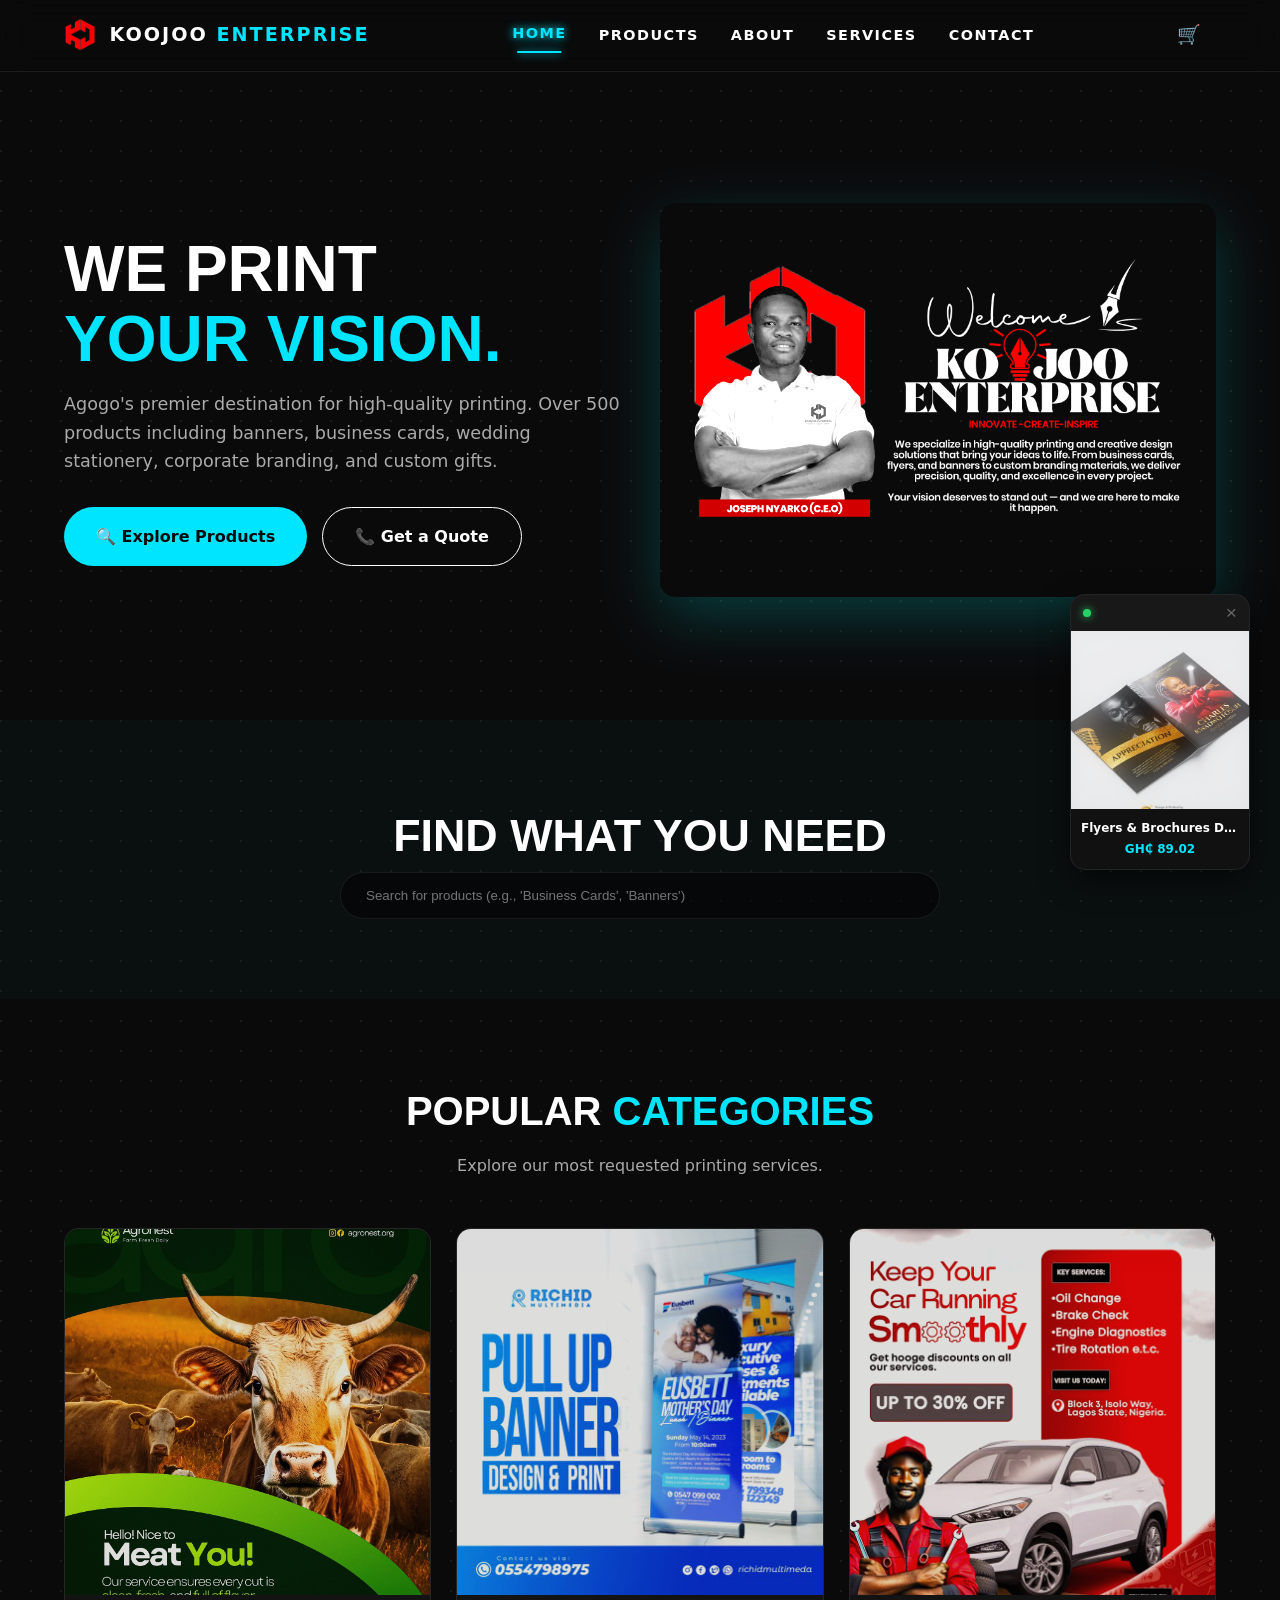
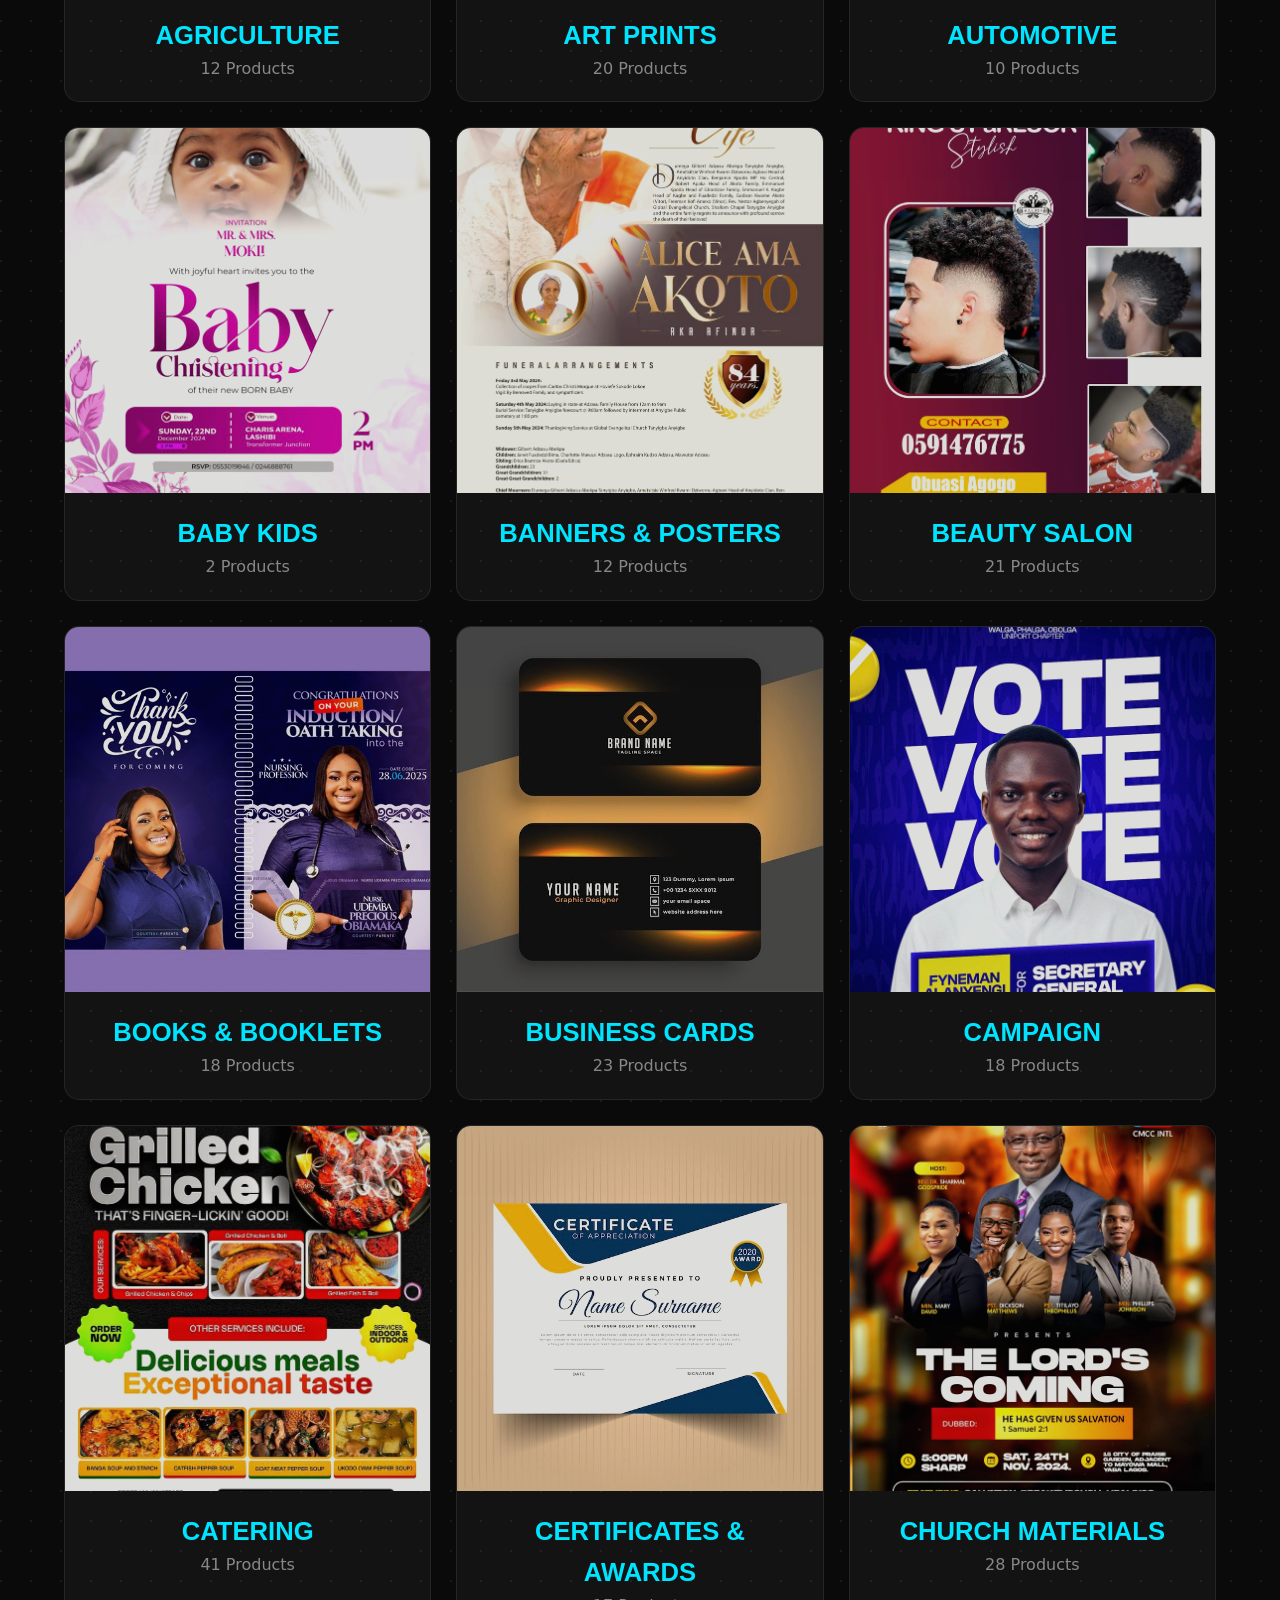
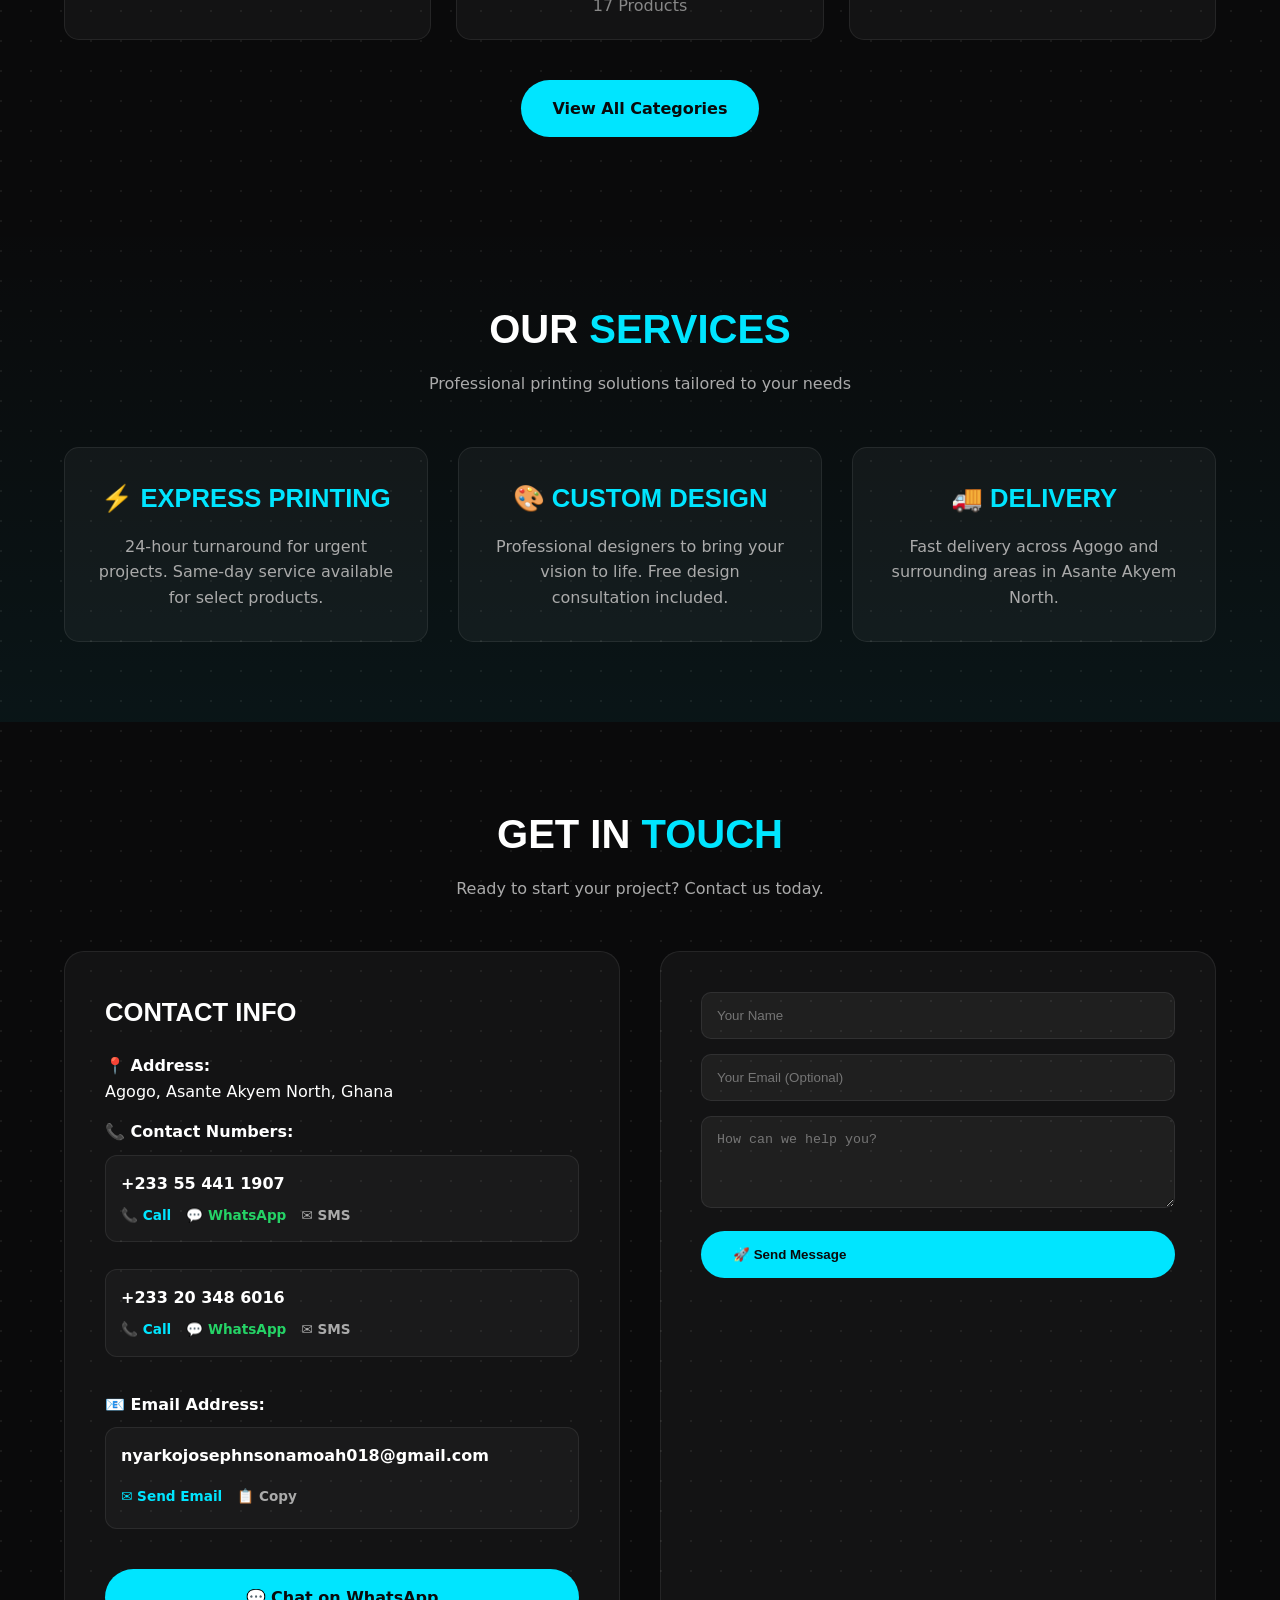
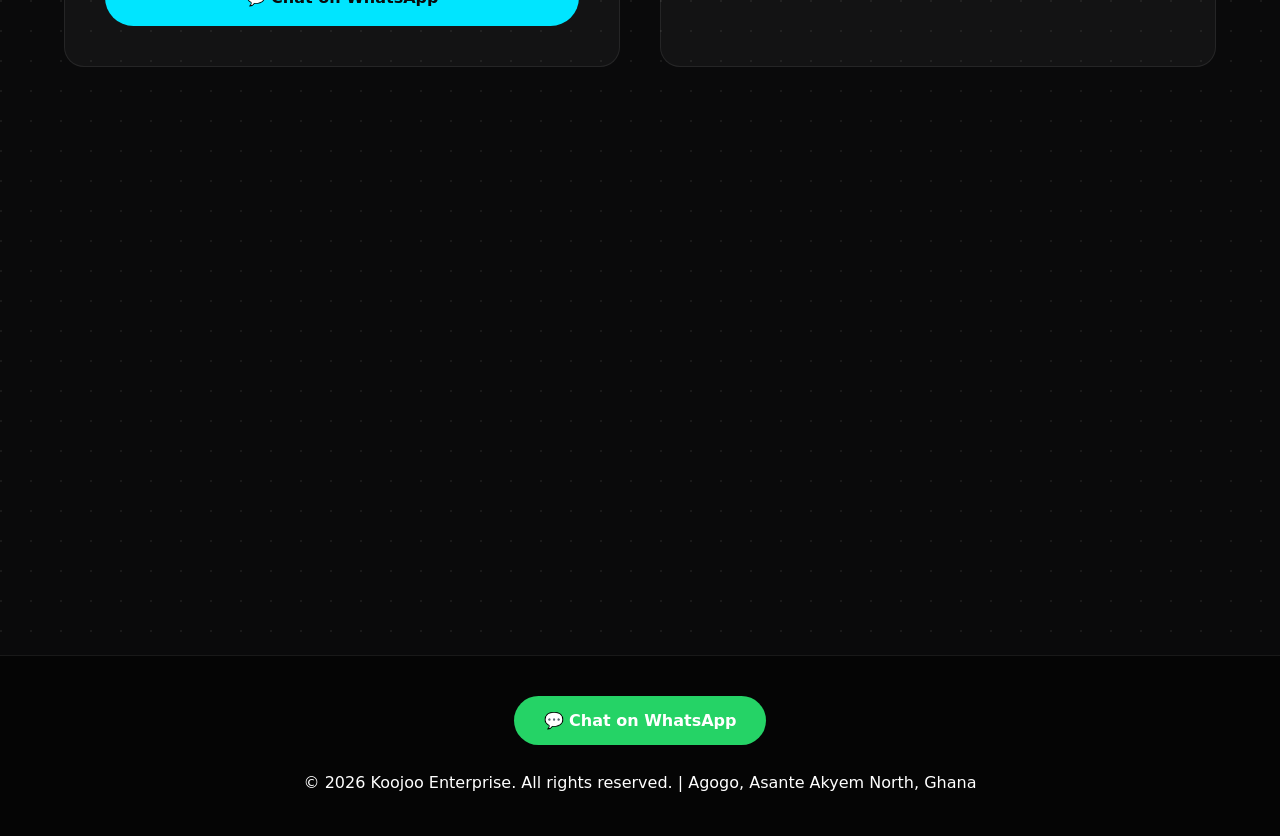
<file: index.html>
<!DOCTYPE html><html lang="en"><head>
    <meta charset="UTF-8">
    <meta name="viewport" content="width=device-width, initial-scale=1.0">

    <!-- Primary Meta Tags -->
    <title>KOOJOO Enterprise | Professional Printing & Graphic Design in Ghana</title>
    <meta name="title" content="KOOJOO Enterprise | Professional Printing & Graphic Design in Ghana">
    <meta name="description" content="KOOJOO Enterprise offers premium printing and graphic design services in Agogo, Ghana. From business cards and banners to corporate branding and custom gifts, we bring your vision to life with high-quality prints and fast delivery.">
    <meta name="keywords" content="Printing Services Ghana, Graphic Design Agogo, Business Cards, Banners, Corporate Branding, KOOJOO Enterprise, Asante Akyem North, Ghana Printing Press">
    <meta name="author" content="KOOJOO Enterprise">
    <link rel="canonical" href="https://koojooenterprise.com/">

    <!-- Open Graph / Facebook -->
    <meta property="og:type" content="website">
    <meta property="og:url" content="https://koojooenterprise.com/">
    <meta property="og:title" content="KOOJOO Enterprise | Professional Printing & Graphic Design in Ghana">
    <meta property="og:description" content="Premium printing and graphic design services in Agogo, Ghana. High-quality banners, business cards, and corporate branding solutions.">
    <meta property="og:image" content="https://koojooenterprise.com/logo/logo.png">

    <!-- Twitter -->
    <meta property="twitter:card" content="summary_large_image">
    <meta property="twitter:url" content="https://koojooenterprise.com/">
    <meta property="twitter:title" content="KOOJOO Enterprise | Professional Printing & Graphic Design in Ghana">
    <meta property="twitter:description" content="Premium printing and graphic design services in Agogo, Ghana. High-quality banners, business cards, and corporate branding solutions.">
    <meta property="twitter:image" content="https://koojooenterprise.com/logo/logo.png">

    <!-- Favicon & App Icons -->
    <link rel="apple-touch-icon" sizes="180x180" href="favicon_io/apple-touch-icon.png">
    <link rel="icon" type="image/png" sizes="32x32" href="favicon_io/favicon-32x32.png">
    <link rel="icon" type="image/png" sizes="16x16" href="favicon_io/favicon-16x16.png">
    <link rel="icon" type="image/png" sizes="192x192" href="favicon_io/android-chrome-192x192.png">
    <link rel="icon" type="image/png" sizes="512x512" href="favicon_io/android-chrome-512x512.png">
    <link rel="manifest" href="favicon_io/site.webmanifest">
    <link rel="shortcut icon" type="image/x-icon" href="favicon.ico">

    <!-- Fonts & Styles -->
    <link rel="preconnect" href="https://fonts.googleapis.com">
    <link rel="preconnect" href="https://fonts.gstatic.com" crossorigin>
    <link href="https://fonts.googleapis.com/css2?family=Montserrat:wght@800;900&family=Inter:wght@400;600;700&display=swap" rel="stylesheet">
    <link rel="stylesheet" href="css/style.css">

    <!-- Security & Performance -->
    <meta http-equiv="X-Frame-Options" content="DENY">
    <meta http-equiv="X-Content-Type-Options" content="nosniff">
    <meta http-equiv="Content-Security-Policy" content="default-src 'self'; script-src 'self' 'unsafe-inline' https://maps.googleapis.com; style-src 'self' 'unsafe-inline' https://fonts.googleapis.com; font-src 'self' https://fonts.gstatic.com; img-src 'self' data: https://via.placeholder.com https://maps.gstatic.com https://maps.googleapis.com; frame-src https://www.google.com;">
    <link rel="preload" as="image" href="images/hero/welcome image.png">

    <!-- Essential Desktop Layout Styles -->
    <style>
        .featured-grid { display: grid; grid-template-columns: repeat(auto-fill, minmax(280px, 1fr)); gap: 25px; }
        .hero { padding-top: 140px; }
    </style>
</head><body><nav class="navbar" id="navbar"><a href="index.html" class="logo"><img src="logo/logo.png" alt="Koojoo Enterprise Logo" loading="lazy"> <span>KOOJOO <span>ENTERPRISE</span></span></a><div class="nav-links" id="navLinks"><a href="index.html" class="active">Home</a> <a href="products.html">Products</a> <a href="about.html">About</a> <a href="#services">Services</a> <a href="#contact">Contact</a></div><div style="display:flex;align-items:center;gap:15px"><div class="cart-btn-nav" onclick="toggleCart()">🛒 <span class="cart-count">0</span></div><button class="mobile-nav-toggle" onclick="toggleMobileNav()" aria-label="Toggle Menu"><span></span><span></span><span></span></button></div></nav><header class="hero"><div class="hero-content"><h1>WE PRINT <br><span class="highlight">YOUR VISION.</span></h1><p>Agogo's premier destination for high-quality printing. Over 500 products including banners, business cards, wedding stationery, corporate branding, and custom gifts.</p><div class="hero-btns"><a href="products.html" class="btn-primary">🔍 Explore Products</a> <a href="#contact" class="btn-secondary" style="border:1px solid var(--white);padding:1rem 2rem;border-radius:50px;font-weight:700;color:white">📞 Get a Quote</a></div></div><div class="hero-image"><img src="images/hero/welcome image.png" alt="Welcome to Koojoo Enterprise" fetchpriority="high" onerror="this.style.display='none'"></div></header><section class="search-container"><h2>Find What You Need</h2><div class="search-wrapper"><input type="text" id="masterSearch" placeholder="Search for products (e.g., 'Business Cards', 'Banners')"><div id="searchResults" class="search-results"></div></div></section><section class="container" id="categories"><div class="section-header"><h2>Popular <span class="highlight">Categories</span></h2><p>Explore our most requested printing services.</p></div><div class="featured-grid" id="home-categories"></div><div style="text-align:center;margin-top:40px"><a href="products.html" class="btn-primary">View All Categories</a></div></section><section class="container" id="services" style="background:linear-gradient(to bottom,transparent,rgba(0,229,255,.05))"><div class="section-header"><h2>Our <span class="highlight">Services</span></h2><p>Professional printing solutions tailored to your needs</p></div><div class="grid-auto"><div class="card" style="padding:30px;text-align:center"><h3 style="color:var(--primary);margin-bottom:15px">⚡ Express Printing</h3><p style="color:#aaa">24-hour turnaround for urgent projects. Same-day service available for select products.</p></div><div class="card" style="padding:30px;text-align:center"><h3 style="color:var(--primary);margin-bottom:15px">🎨 Custom Design</h3><p style="color:#aaa">Professional designers to bring your vision to life. Free design consultation included.</p></div><div class="card" style="padding:30px;text-align:center"><h3 style="color:var(--primary);margin-bottom:15px">🚚 Delivery</h3><p style="color:#aaa">Fast delivery across Agogo and surrounding areas in Asante Akyem North.</p></div></div></section><section class="container" id="contact"><div class="section-header"><h2>Get In <span class="highlight">Touch</span></h2><p>Ready to start your project? Contact us today.</p></div><div class="contact-grid"><div class="contact-info-card"><h3 style="margin-bottom:20px">Contact Info</h3><p style="margin-bottom:15px"><strong>📍 Address:</strong><br>Agogo, Asante Akyem North, Ghana</p><div style="margin-bottom:20px"><strong style="display:block;margin-bottom:10px">📞 Contact Numbers:</strong><div style="display:flex;flex-direction:column;gap:12px"><div class="contact-item"><div style="font-weight:700;color:var(--white);margin-bottom:8px">+233 55 441 1907</div><div class="contact-item-actions"><a href="tel:+233554411907" style="color:var(--primary);display:flex;align-items:center;gap:4px">📞 Call</a> <a href="https://wa.me/233554411907" target="_blank" style="color:#25d366;display:flex;align-items:center;gap:4px">💬 WhatsApp</a> <a href="sms:+233554411907" style="color:var(--text-muted);display:flex;align-items:center;gap:4px">✉️ SMS</a></div></div><div class="contact-item"><div style="font-weight:700;color:var(--white);margin-bottom:8px">+233 20 348 6016</div><div class="contact-item-actions"><a href="tel:+233203486016" style="color:var(--primary);display:flex;align-items:center;gap:4px">📞 Call</a> <a href="https://wa.me/233203486016" target="_blank" style="color:#25d366;display:flex;align-items:center;gap:4px">💬 WhatsApp</a> <a href="sms:+233203486016" style="color:var(--text-muted);display:flex;align-items:center;gap:4px">✉️ SMS</a></div></div></div></div><div style="margin-bottom:20px"><strong style="display:block;margin-bottom:10px">📧 Email Address:</strong><div class="contact-item"><a href="mailto:nyarkojosephnsonamoah018@gmail.com" id="emailAddress" style="font-weight:700;color:var(--white);margin-bottom:12px;word-break:break-all;display:block;text-decoration:none;transition:color .3s">nyarkojosephnsonamoah018@gmail.com</a><div class="contact-item-actions"><a href="mailto:nyarkojosephnsonamoah018@gmail.com" style="color:var(--primary);display:flex;align-items:center;gap:6px;padding:5px 0">✉️ Send Email</a> <a href="javascript:void(0)" onclick="copyEmail()" id="copyBtn" style="color:var(--text-muted);display:flex;align-items:center;gap:6px;padding:5px 0">📋 Copy</a></div></div></div><script>function copyEmail(){const e=document.getElementById("emailAddress").innerText;navigator.clipboard.writeText(e).then((()=>{const e=document.getElementById("copyBtn"),n=e.innerHTML;e.innerHTML="✅ Copied!",e.style.color="var(--primary)",setTimeout((()=>{e.innerHTML=n,e.style.color="var(--text-muted)"}),2e3)}))}</script><a href="https://wa.me/233554411907" class="btn-primary" target="_blank" style="margin-top:20px;width:100%;justify-content:center">💬 Chat on WhatsApp</a></div><div style="background:var(--glass);padding:40px;border-radius:20px;border:1px solid var(--border)"><form id="contactForm"><input type="text" id="contactName" placeholder="Your Name" required style="width:100%;padding:15px;margin-bottom:15px;background:rgba(255,255,255,.05);border:1px solid var(--border);border-radius:10px;color:white"> <input type="email" id="contactEmail" placeholder="Your Email (Optional)" style="width:100%;padding:15px;margin-bottom:15px;background:rgba(255,255,255,.05);border:1px solid var(--border);border-radius:10px;color:white"><textarea id="contactMessage" placeholder="How can we help you?" required rows="4" style="width:100%;padding:15px;margin-bottom:15px;background:rgba(255,255,255,.05);border:1px solid var(--border);border-radius:10px;color:white"></textarea><button type="submit" class="btn-primary" style="width:100%">🚀 Send Message</button></form></div></div><div class="map-container" style="margin-top:50px"><iframe src="https://www.google.com/maps/embed?pb=!1m18!1m12!1m3!1d15000!2d-1.0838317!3d6.7977585!2m3!1f0!2f0!3f0!3m2!1i1024!2i768!4f13.1!3m3!1m2!1s0xfd94186411d3101%3A0x6b16027429683952!2sAgogo!5e0!3m2!1sen!2sgh!4v1709156000000!5m2!1sen!2sgh" width="100%" height="450" style="border:0;border-radius:20px" allowfullscreen="" loading="lazy" referrerpolicy="no-referrer-when-downgrade"></iframe></div></section><div class="product-reel-pip" id="productReel" onclick="goToReelProduct()"><div class="pip-header"><div class="pip-status-dot"></div><button onclick="closeReel(event)">&times;</button></div><div class="pip-content" id="pipContent"><div class="pip-loading">Initializing Reel...</div></div><div class="pip-info"><div id="pipName">Loading...</div><div id="pipPrice">GH₵ 0.00</div></div><div class="pip-overlay"></div></div><footer style="background:#050505;border-top:1px solid var(--border);padding:40px 5%;text-align:center"><div style="margin-bottom:25px"><a href="https://wa.me/233554411907" class="cta-btn" target="_blank" style="display:inline-flex;margin:0 auto;padding:12px 30px;font-size:1rem">💬 Chat on WhatsApp</a></div><p>© 2026 Koojoo Enterprise. All rights reserved. | Agogo, Asante Akyem North, Ghana</p></footer><script src="js/data.js" defer></script><script src="js/app.js" defer></script></body></html>
</file>
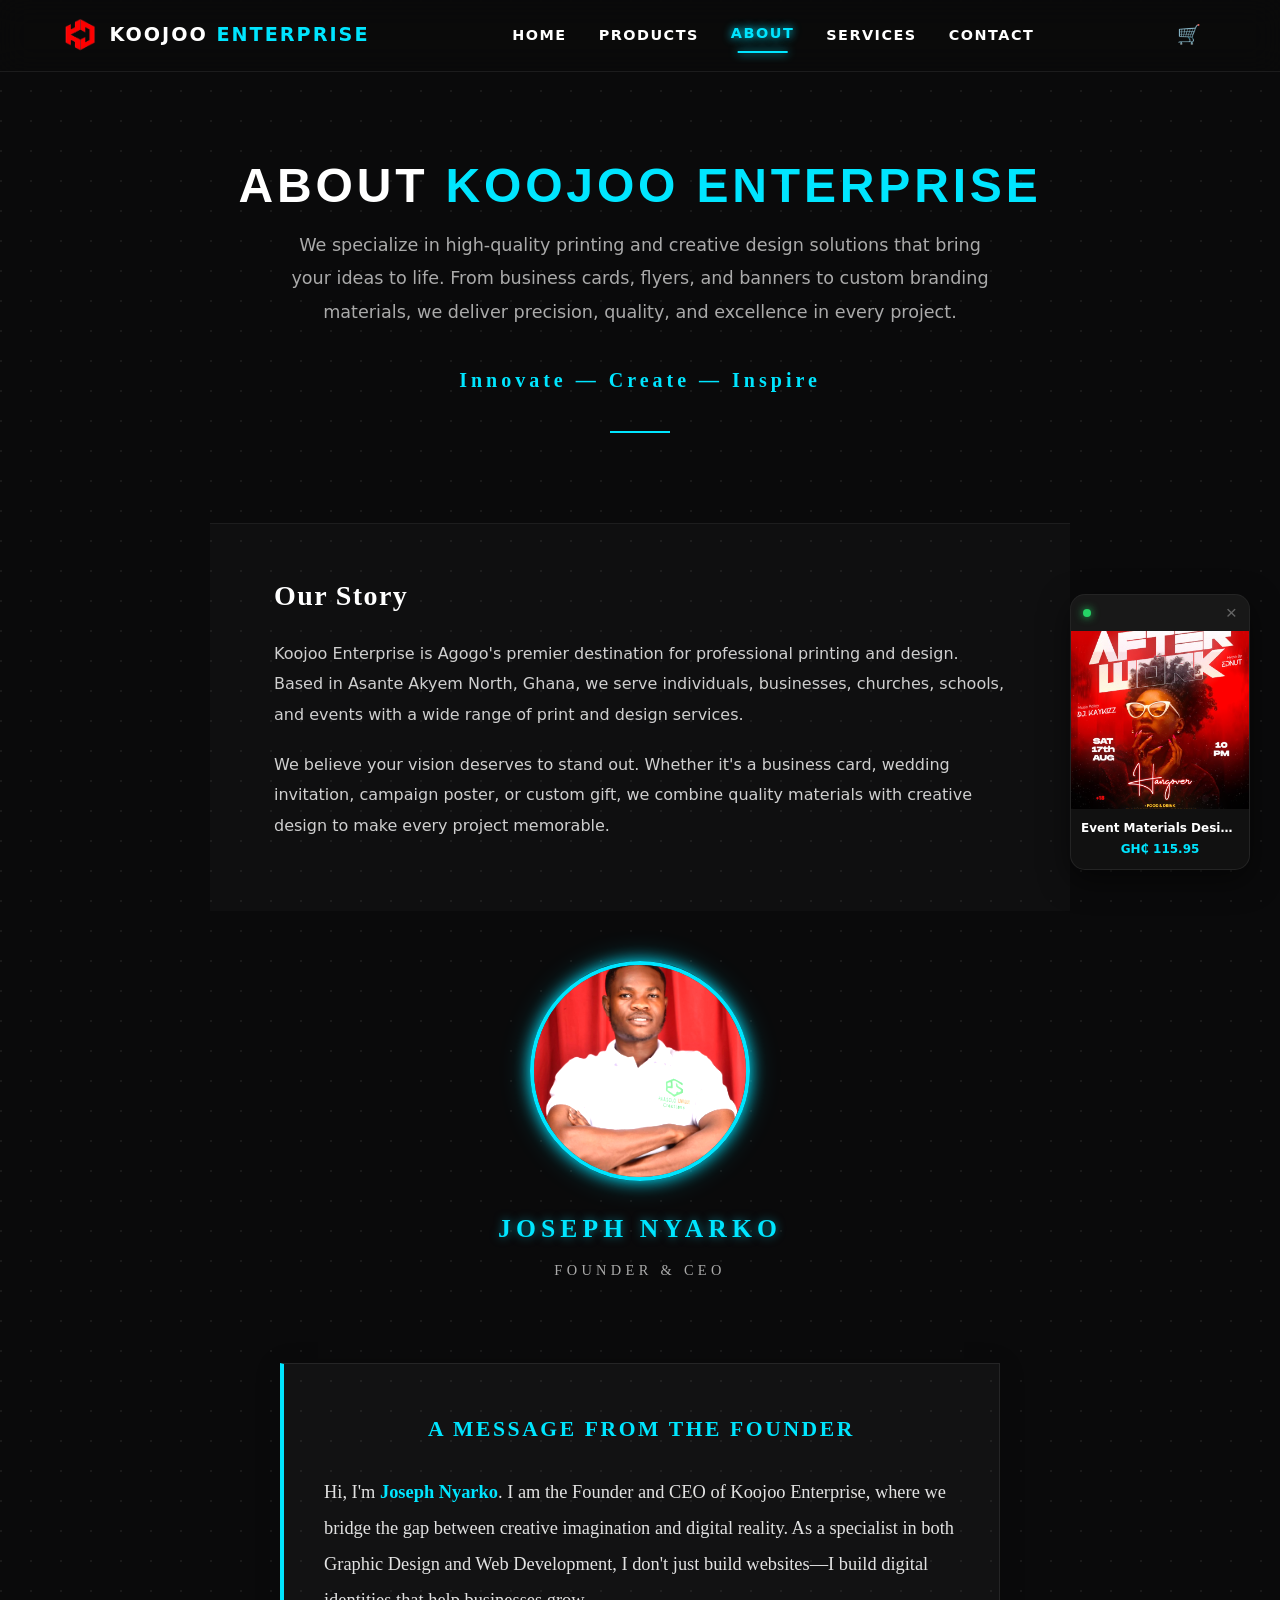
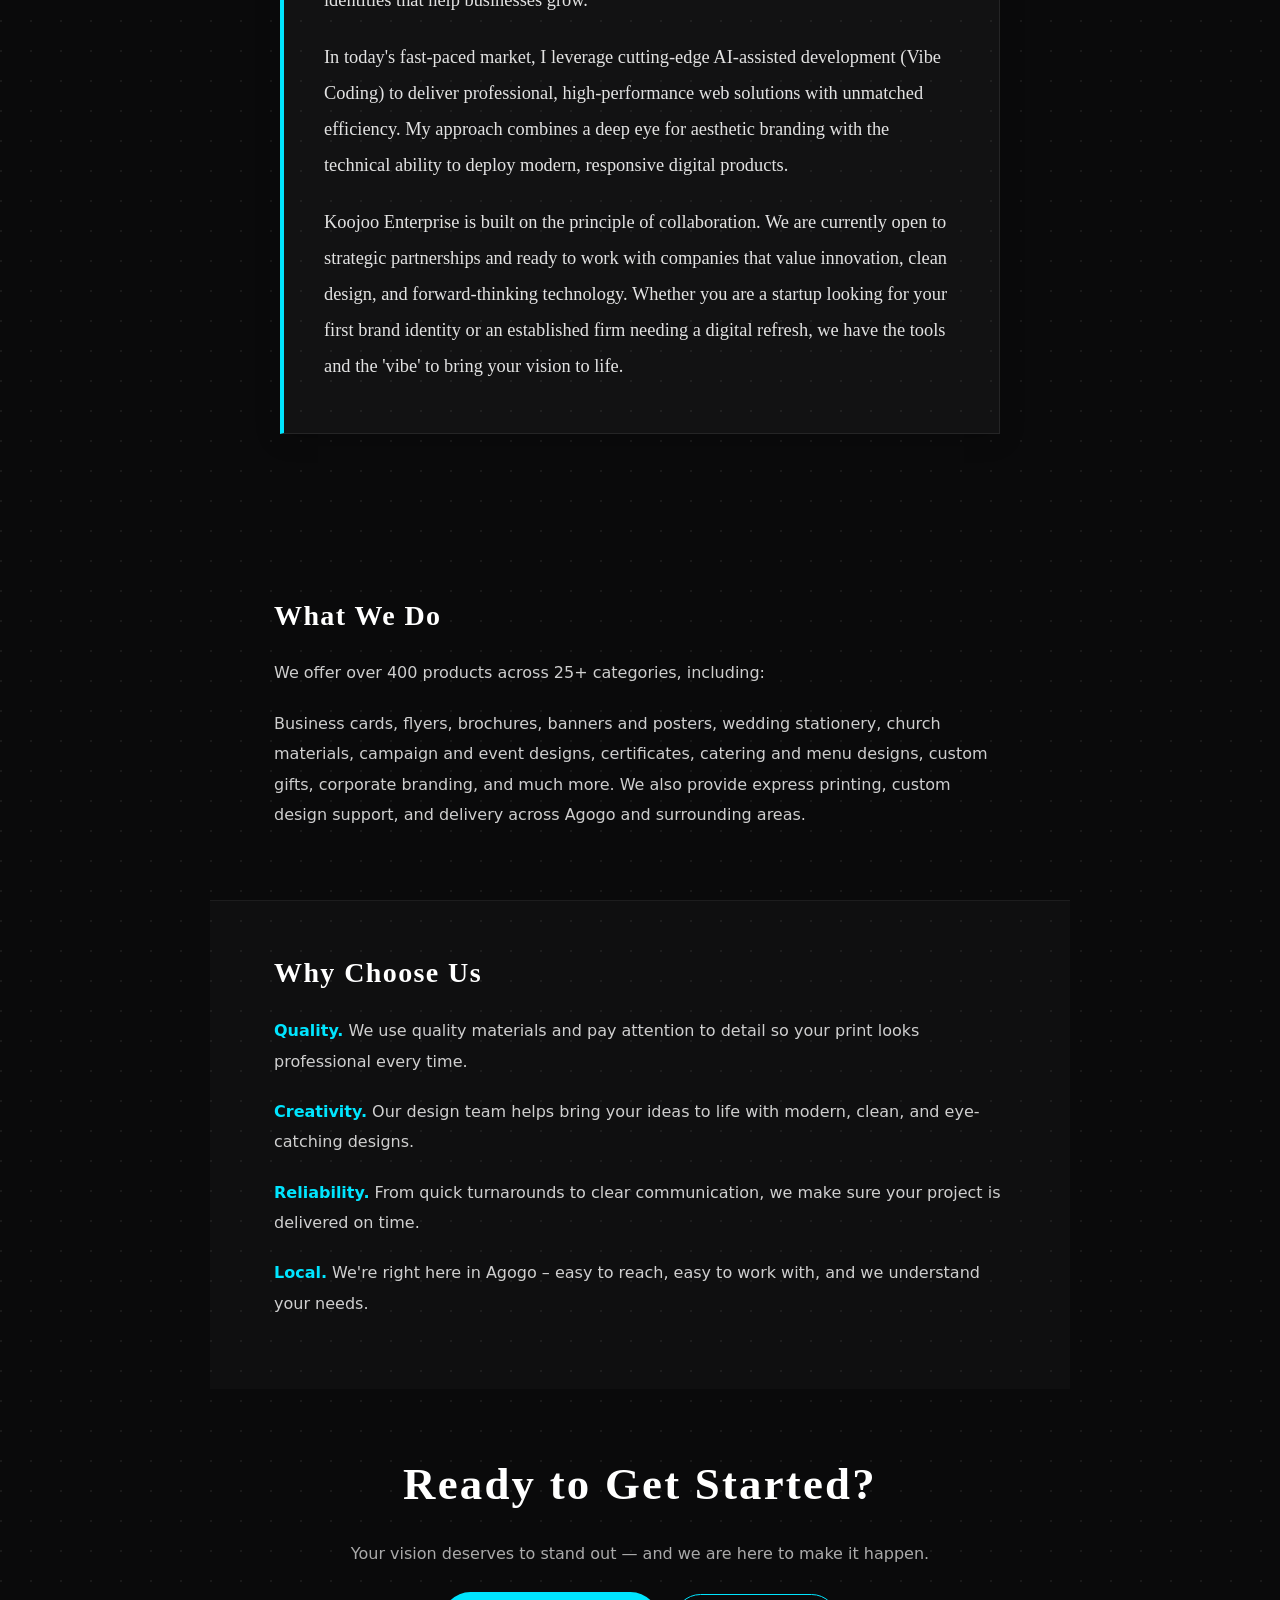
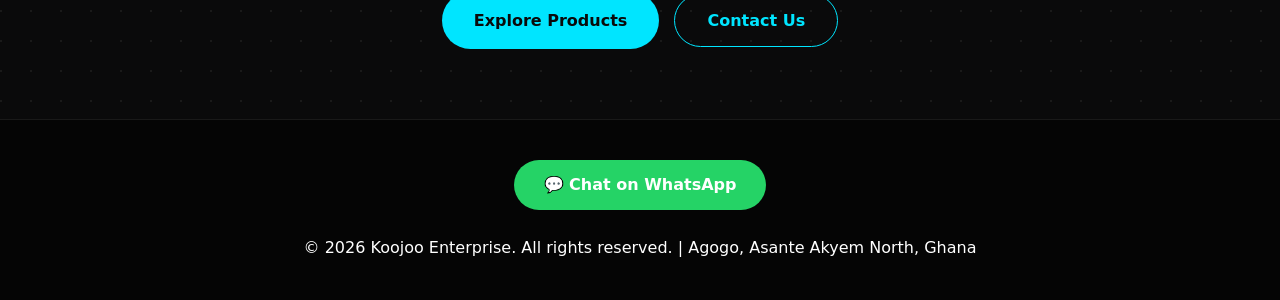
<file: about.html>
<!DOCTYPE html><html lang="en"><head>
    <meta charset="UTF-8">
    <meta name="viewport" content="width=device-width, initial-scale=1.0">

    <!-- Primary Meta Tags -->
    <title>About Us | KOOJOO Enterprise - Our Story & Mission</title>
    <meta name="title" content="About Us | KOOJOO Enterprise - Our Story & Mission">
    <meta name="description" content="Learn about KOOJOO Enterprise, Agogo's premier printing and design company. Discover our mission, our commitment to quality, and the story behind our professional printing services.">
    <meta name="keywords" content="About KOOJOO Enterprise, Printing Company Ghana, Agogo Graphic Design, Joseph Nyarko, Printing Mission, Quality Printing Ghana">
    <meta name="author" content="KOOJOO Enterprise">
    <link rel="canonical" href="https://koojooenterprise.com/about.html">

    <!-- Open Graph / Facebook -->
    <meta property="og:type" content="website">
    <meta property="og:url" content="https://koojooenterprise.com/about.html">
    <meta property="og:title" content="About Us | KOOJOO Enterprise - Our Story & Mission">
    <meta property="og:description" content="Discover the story and mission of KOOJOO Enterprise, your trusted partner for professional printing in Agogo, Ghana.">
    <meta property="og:image" content="https://koojooenterprise.com/logo/logo.png">

    <!-- Twitter -->
    <meta property="twitter:card" content="summary_large_image">
    <meta property="twitter:url" content="https://koojooenterprise.com/about.html">
    <meta property="twitter:title" content="About Us | KOOJOO Enterprise - Our Story & Mission">
    <meta property="twitter:description" content="Discover the story and mission of KOOJOO Enterprise, your trusted partner for professional printing in Agogo, Ghana.">
    <meta property="twitter:image" content="https://koojooenterprise.com/logo/logo.png">

    <!-- Favicon & App Icons -->
    <link rel="apple-touch-icon" sizes="180x180" href="favicon_io/apple-touch-icon.png">
    <link rel="icon" type="image/png" sizes="32x32" href="favicon_io/favicon-32x32.png">
    <link rel="icon" type="image/png" sizes="16x16" href="favicon_io/favicon-16x16.png">
    <link rel="icon" type="image/png" sizes="192x192" href="favicon_io/android-chrome-192x192.png">
    <link rel="icon" type="image/png" sizes="512x512" href="favicon_io/android-chrome-512x512.png">
    <link rel="manifest" href="favicon_io/site.webmanifest">
    <link rel="shortcut icon" type="image/x-icon" href="favicon.ico">

    <!-- Fonts & Styles -->
    <link rel="preconnect" href="https://fonts.googleapis.com">
    <link rel="preconnect" href="https://fonts.gstatic.com" crossorigin>
    <link href="https://fonts.googleapis.com/css2?family=Montserrat:wght@800;900&family=Inter:wght@400;600;700&family=Cormorant+Garamond:ital,wght@0,400;0,600;1,400&display=swap" rel="stylesheet">
    <link rel="stylesheet" href="css/style.css">

    <!-- Security & Performance -->
    <meta http-equiv="X-Frame-Options" content="DENY">
    <meta http-equiv="X-Content-Type-Options" content="nosniff">
    <meta http-equiv="Content-Security-Policy" content="default-src 'self'; script-src 'self' 'unsafe-inline'; style-src 'self' 'unsafe-inline' https://fonts.googleapis.com; font-src 'self' https://fonts.gstatic.com; img-src 'self' data: https://via.placeholder.com;">

    <style>
        .about-page{padding-top:100px}.about-hero{padding:60px 5%;text-align:center}.about-hero h1{font-size:clamp(2rem,4vw,3rem);margin-bottom:1rem;letter-spacing:.08em}.about-hero p{color:var(--text-muted);max-width:700px;margin:0 auto 2rem;font-size:1.1rem;line-height:1.9}.about-hero .tagline{font-family:'Cormorant Garamond',serif;font-size:1.25rem;font-weight:600;letter-spacing:.2em;color:var(--primary)}.about-divider{width:60px;height:2px;background:var(--primary);margin:30px auto;box-shadow:0 0 10px var(--primary-glow)}.about-section{padding:50px 5%;max-width:860px;margin:0 auto}.about-section h2{font-family:'Cormorant Garamond',serif;font-size:1.75rem;font-weight:600;margin-bottom:1.25rem;color:var(--white);letter-spacing:.05em;text-transform:none}.about-section p{color:rgba(255,255,255,.8);line-height:1.9;margin-bottom:1.25rem;font-size:1rem}.about-image-wrap{text-align:center;padding:50px 5% 30px}.about-image{width:220px;height:220px;margin:0 auto 28px;border-radius:50%;overflow:hidden;border:4px solid var(--primary);box-shadow:0 0 15px var(--primary),inset 0 0 15px var(--primary),0 0 30px rgba(0,229,255,.3);display:inline-flex;align-items:center;justify-content:center;transition:all .5s cubic-bezier(.4,0,.2,1);position:relative}.about-image:hover{transform:scale(1.05) rotate(2deg);box-shadow:0 0 25px var(--primary),inset 0 0 20px var(--primary),0 0 50px rgba(0,229,255,.5);border-color:var(--white)}.about-image img{width:100%;height:100%;object-fit:cover;display:block;filter:contrast(1.1) brightness(1.1)}.about-image-caption{font-family:'Cormorant Garamond',serif;font-size:1.1rem;color:var(--white);letter-spacing:.1em;line-height:1.6}.about-image-caption span{display:block;font-size:1.6rem;font-weight:700;color:var(--primary);text-transform:uppercase;letter-spacing:.2em;margin-bottom:5px;text-shadow:0 0 10px rgba(0,229,255,.5)}.about-image-caption em{font-style:normal;font-size:.9rem;color:var(--text-muted);text-transform:uppercase;letter-spacing:.3em}.about-ceo-block{max-width:720px;margin:0 auto 60px;padding:48px 40px;background:rgba(255,255,255,.03);border:1px solid rgba(255,255,255,.08);border-left:4px solid var(--primary);box-shadow:0 4px 24px rgba(0,0,0,.2)}.about-ceo-block h3{font-family:'Cormorant Garamond',serif;font-size:1.35rem;font-weight:600;color:var(--primary);letter-spacing:.12em;text-transform:uppercase;margin-bottom:28px;text-align:center}.about-ceo-block p{font-family:'Cormorant Garamond',serif;font-size:1.15rem;line-height:1.95;color:rgba(255,255,255,.88);margin-bottom:1.35rem;text-align:left}.about-ceo-block p:last-child{margin-bottom:0}.about-ceo-block strong{color:var(--primary);font-weight:600}.about-cta{text-align:center;padding:60px 5%}.about-cta .btn-primary{margin:0 10px 10px 0}.about-cta h2{font-family:'Cormorant Garamond',serif;font-weight:600;text-transform:none;letter-spacing:.05em}@media (max-width:768px){.about-hero{padding:40px 5%}.about-hero p{font-size:1rem;line-height:1.6}.about-section{padding:30px 5%}.about-image{width:180px;height:180px}.about-ceo-block{padding:30px 20px;margin-bottom:40px}.about-ceo-block p{font-size:1.05rem;line-height:1.7}}
    </style>
</head><body class="about-page"><nav class="navbar"><a href="index.html" class="logo"><img src="logo/logo.png" alt="Koojoo Enterprise Logo" loading="lazy"> <span>KOOJOO <span>ENTERPRISE</span></span></a><div class="nav-links" id="navLinks"><a href="index.html">Home</a> <a href="products.html">Products</a> <a href="about.html" class="active">About</a> <a href="index.html#services">Services</a> <a href="index.html#contact">Contact</a></div><div style="display:flex;align-items:center;gap:15px"><div class="cart-btn-nav" onclick="toggleCart()">🛒 <span class="cart-count">0</span></div><button class="mobile-nav-toggle" onclick="toggleMobileNav()" aria-label="Toggle Menu"><span></span><span></span><span></span></button></div></nav><section class="about-hero"><h1>About <span class="highlight">Koojoo Enterprise</span></h1><p>We specialize in high-quality printing and creative design solutions that bring your ideas to life. From business cards, flyers, and banners to custom branding materials, we deliver precision, quality, and excellence in every project.</p><p class="tagline">Innovate — Create — Inspire</p><div class="about-divider"></div></section><section class="about-section" style="background:rgba(255,255,255,.02);border-top:1px solid rgba(255,255,255,.06)"><h2>Our Story</h2><p>Koojoo Enterprise is Agogo's premier destination for professional printing and design. Based in Asante Akyem North, Ghana, we serve individuals, businesses, churches, schools, and events with a wide range of print and design services.</p><p>We believe your vision deserves to stand out. Whether it's a business card, wedding invitation, campaign poster, or custom gift, we combine quality materials with creative design to make every project memorable.</p></section><div class="about-image-wrap"><div class="about-image"><img src="about/my picture .jpeg" alt="Joseph Nyarko – Founder & CEO, Koojoo Enterprise" loading="lazy" onerror="this.parentElement.style.display='none'"></div><div class="about-image-caption"><span>Joseph Nyarko</span> <em>Founder & CEO</em></div></div><section class="about-section"><div class="about-ceo-block"><h3>A Message from the Founder</h3><p>Hi, I'm <strong>Joseph Nyarko</strong>. I am the Founder and CEO of Koojoo Enterprise, where we bridge the gap between creative imagination and digital reality. As a specialist in both Graphic Design and Web Development, I don't just build websites—I build digital identities that help businesses grow.</p><p>In today's fast-paced market, I leverage cutting-edge AI-assisted development (Vibe Coding) to deliver professional, high-performance web solutions with unmatched efficiency. My approach combines a deep eye for aesthetic branding with the technical ability to deploy modern, responsive digital products.</p><p>Koojoo Enterprise is built on the principle of collaboration. We are currently open to strategic partnerships and ready to work with companies that value innovation, clean design, and forward-thinking technology. Whether you are a startup looking for your first brand identity or an established firm needing a digital refresh, we have the tools and the 'vibe' to bring your vision to life.</p></div></section><section class="about-section"><h2>What We Do</h2><p>We offer over 400 products across 25+ categories, including:</p><p>Business cards, flyers, brochures, banners and posters, wedding stationery, church materials, campaign and event designs, certificates, catering and menu designs, custom gifts, corporate branding, and much more. We also provide express printing, custom design support, and delivery across Agogo and surrounding areas.</p></section><section class="about-section" style="background:rgba(255,255,255,.02);border-top:1px solid rgba(255,255,255,.06)"><h2>Why Choose Us</h2><p><strong style="color:var(--primary)">Quality.</strong> We use quality materials and pay attention to detail so your print looks professional every time.</p><p><strong style="color:var(--primary)">Creativity.</strong> Our design team helps bring your ideas to life with modern, clean, and eye-catching designs.</p><p><strong style="color:var(--primary)">Reliability.</strong> From quick turnarounds to clear communication, we make sure your project is delivered on time.</p><p><strong style="color:var(--primary)">Local.</strong> We're right here in Agogo – easy to reach, easy to work with, and we understand your needs.</p></section><section class="about-cta"><h2 style="margin-bottom:20px">Ready to Get Started?</h2><p style="color:var(--text-muted);margin-bottom:25px">Your vision deserves to stand out — and we are here to make it happen.</p><a href="products.html" class="btn-primary">Explore Products</a> <a href="index.html#contact" class="btn-secondary" style="border:1px solid var(--primary);padding:1rem 2rem;border-radius:50px;font-weight:700;color:var(--primary)">Contact Us</a></section><div class="product-reel-pip" id="productReel" onclick="goToReelProduct()"><div class="pip-header"><div class="pip-status-dot"></div><button onclick="closeReel(event)">&times;</button></div><div class="pip-content" id="pipContent"><div class="pip-loading">Initializing Reel...</div></div><div class="pip-info"><div id="pipName">Loading...</div><div id="pipPrice">GH₵ 0.00</div></div><div class="pip-overlay"></div></div><footer style="background:#050505;border-top:1px solid var(--border);padding:40px 5%;text-align:center"><div style="margin-bottom:25px"><a href="https://wa.me/233554411907" class="cta-btn" target="_blank" style="display:inline-flex;margin:0 auto;padding:12px 30px;font-size:1rem">💬 Chat on WhatsApp</a></div><p>© 2026 Koojoo Enterprise. All rights reserved. | Agogo, Asante Akyem North, Ghana</p></footer><script src="js/data.js" defer></script><script src="js/app.js" defer></script></body></html>
</file>
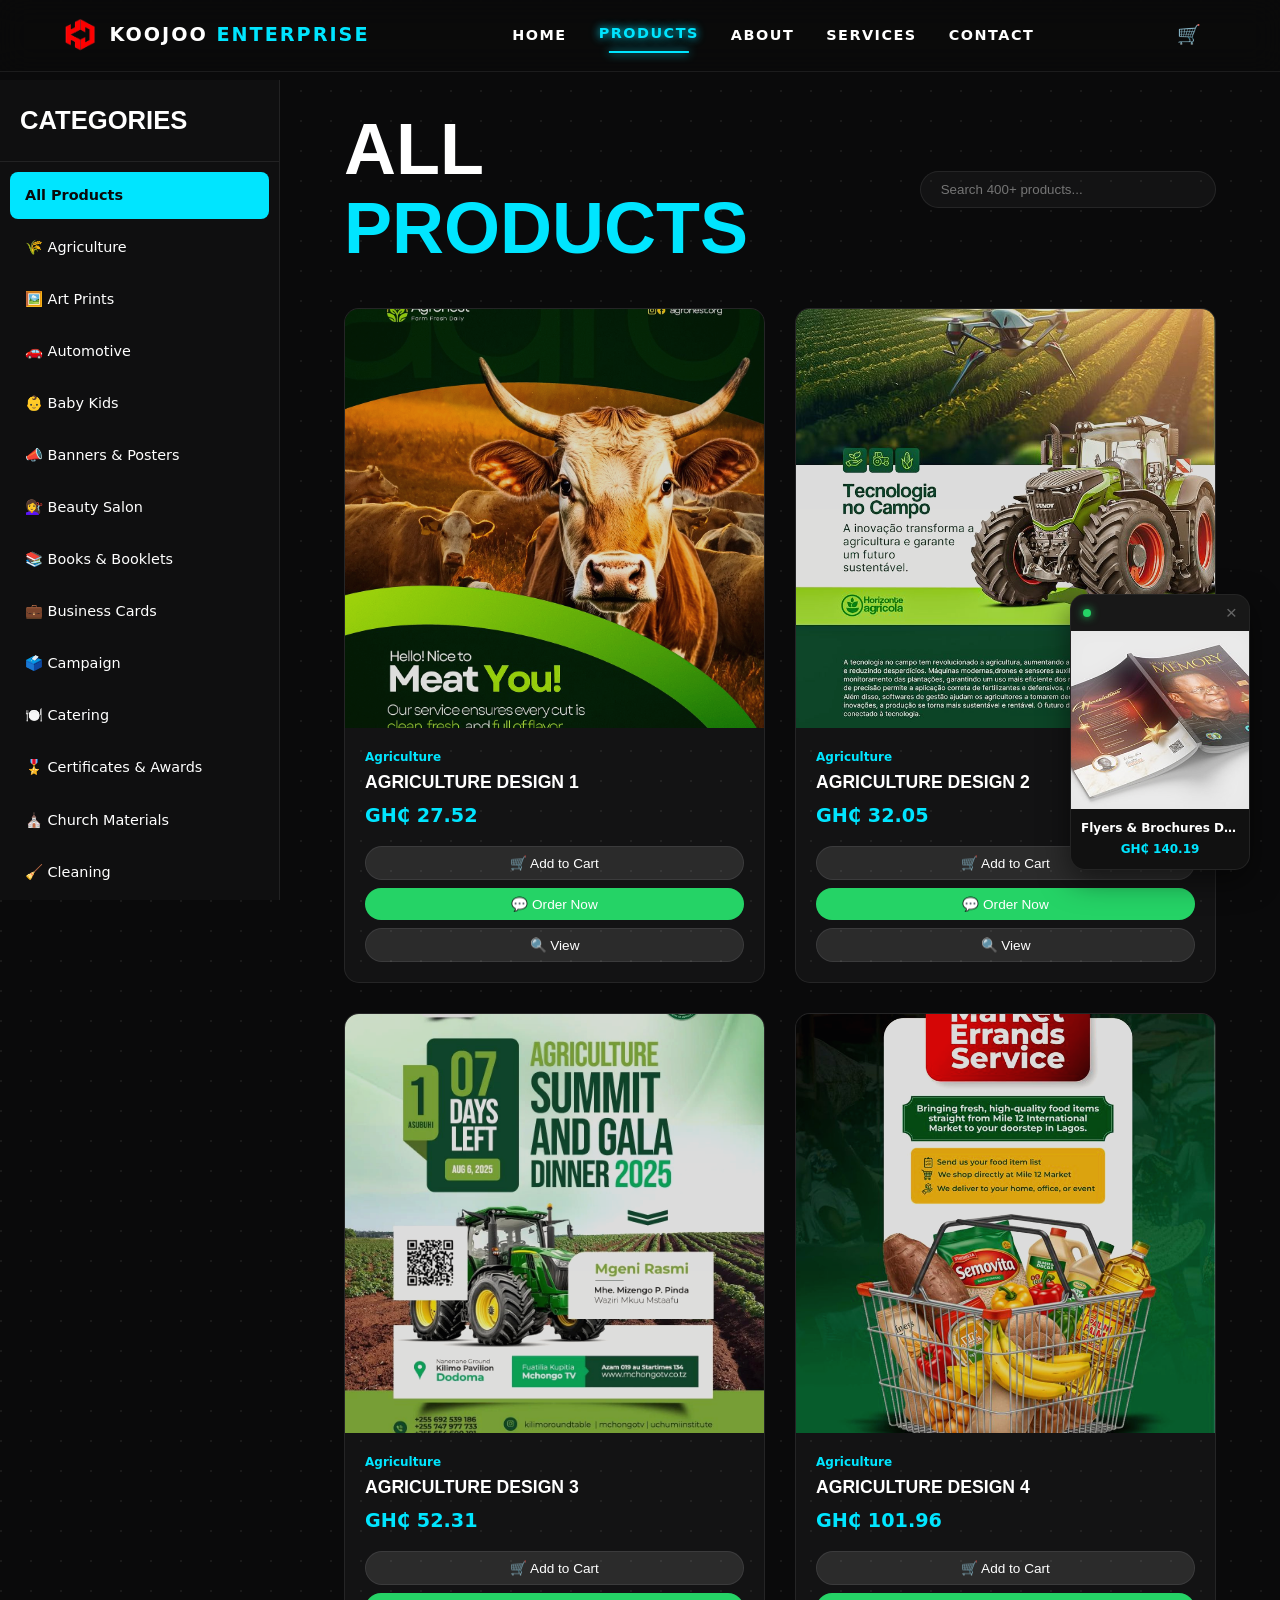
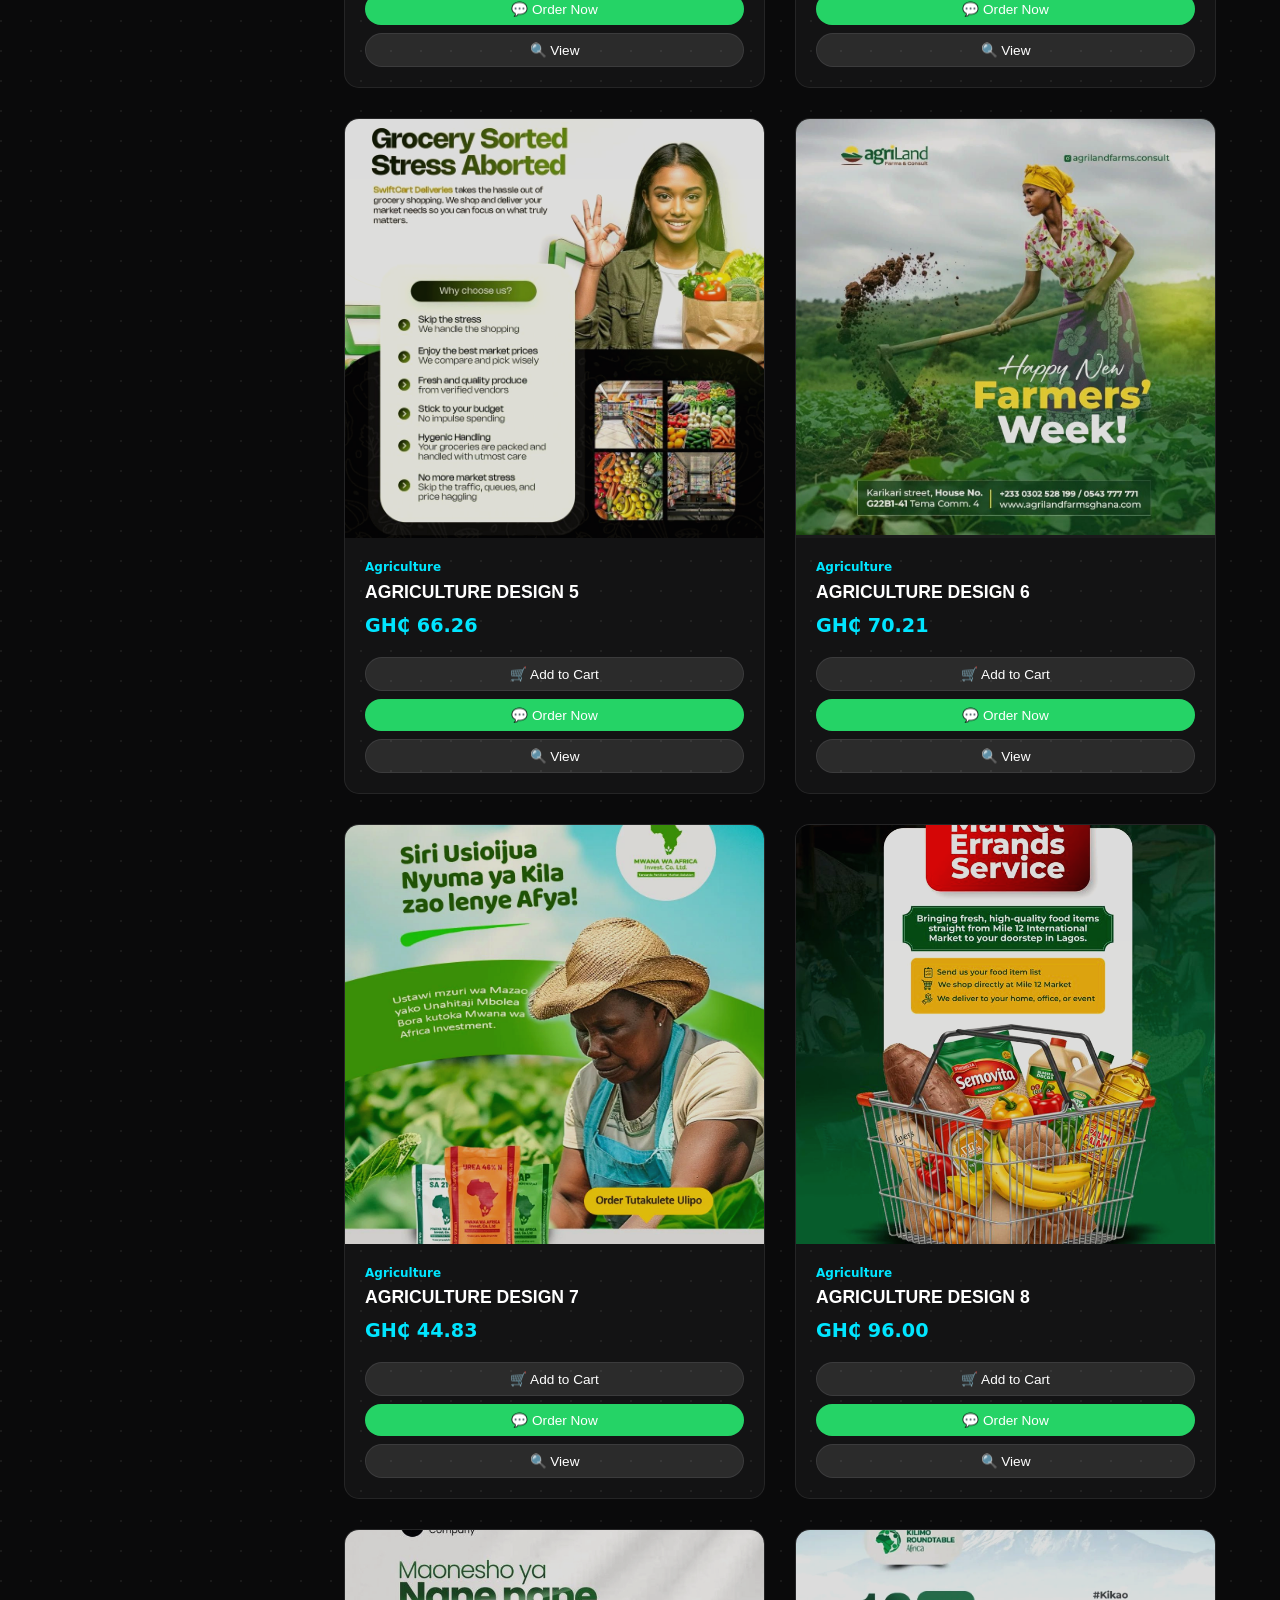
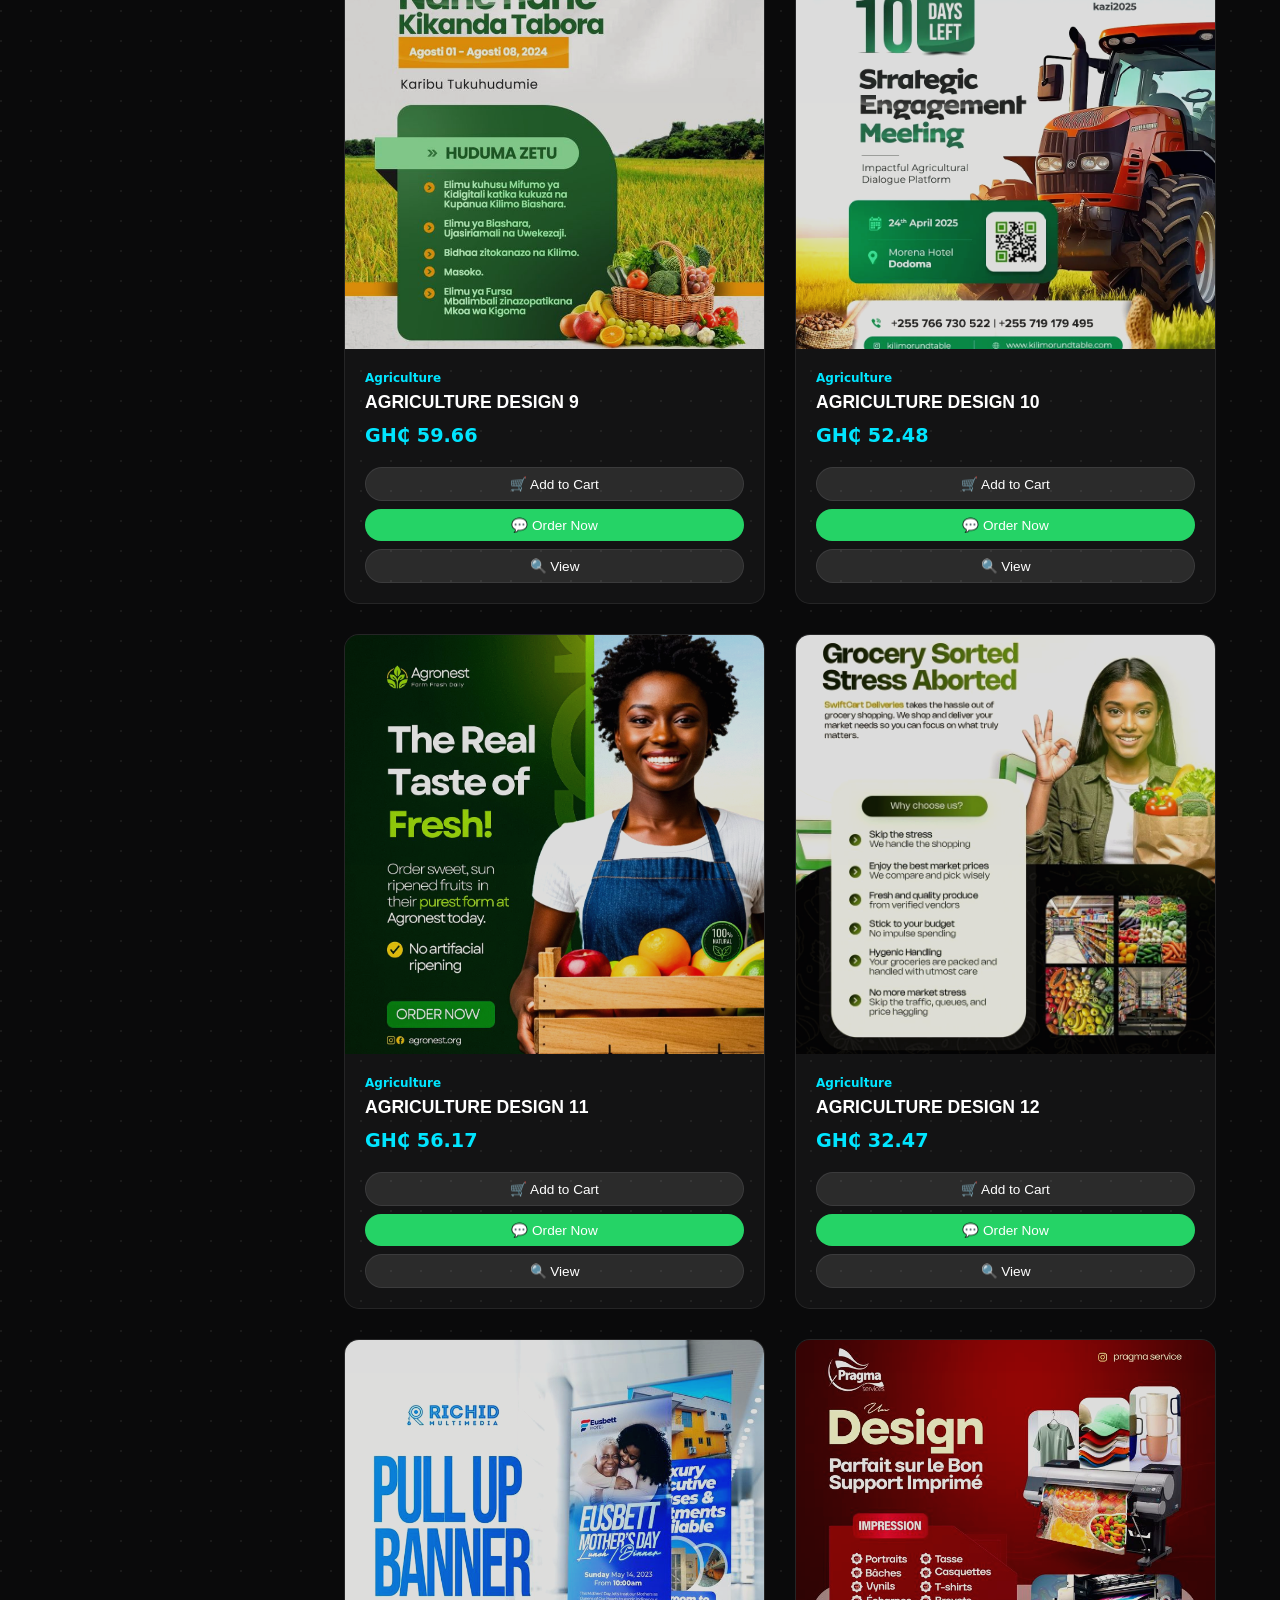
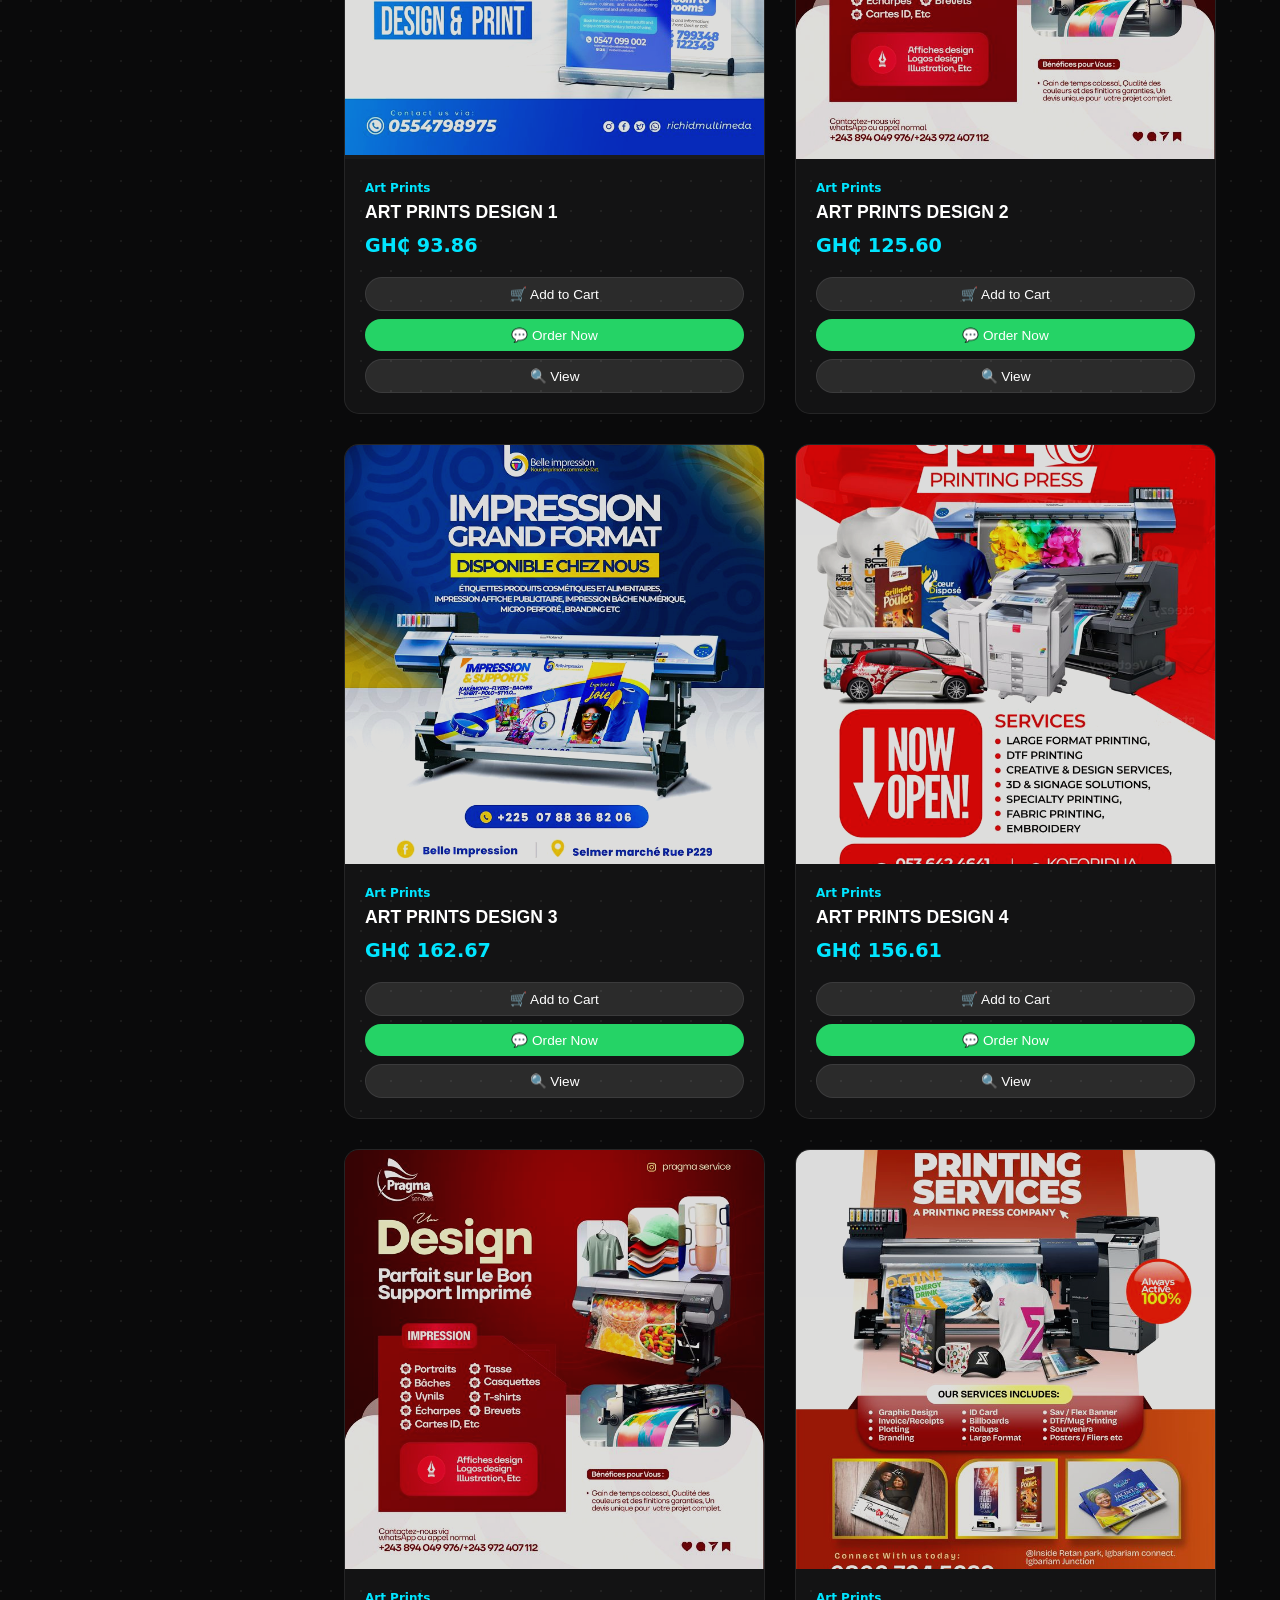
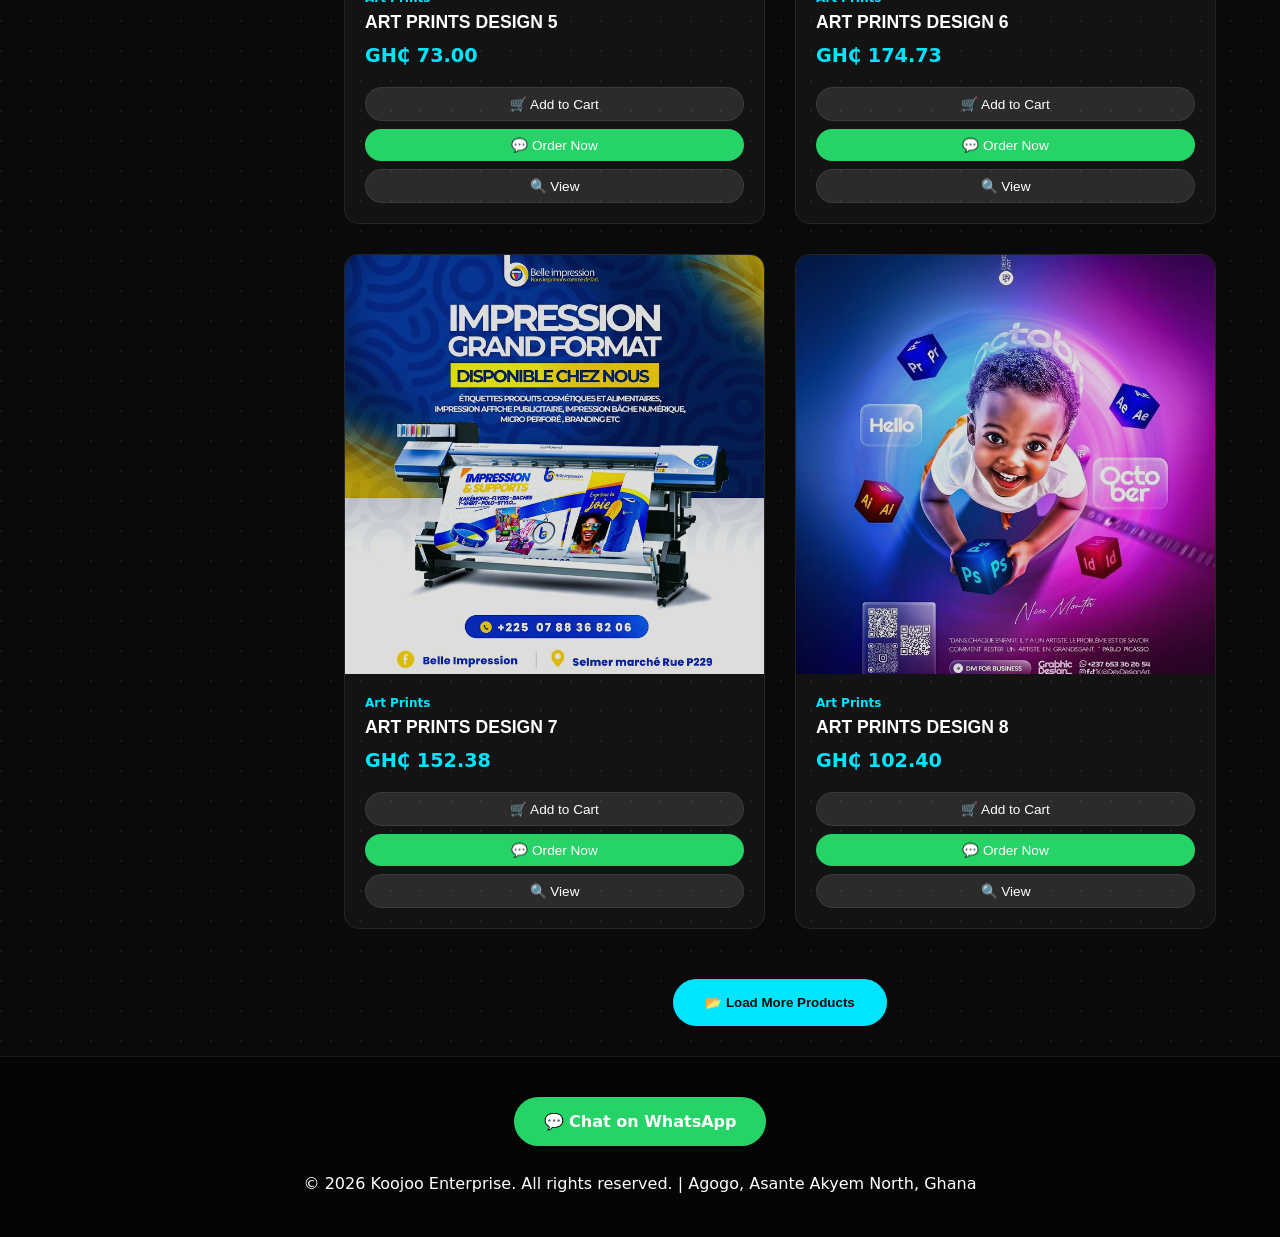
<file: products.html>
<!DOCTYPE html><html lang="en"><head>
    <meta charset="UTF-8">
    <meta name="viewport" content="width=device-width, initial-scale=1.0">

    <!-- Primary Meta Tags -->
    <title>Explore Products | KOOJOO Enterprise - Premium Printing Solutions</title>
    <meta name="title" content="Explore Products | KOOJOO Enterprise - Premium Printing Solutions">
    <meta name="description" content="Browse our extensive catalog of over 400 printing products. From high-impact banners and professional business cards to custom wedding stationery and corporate branding in Ghana.">
    <meta name="keywords" content="Printing Products Ghana, Custom Banners Agogo, Business Card Printing, Wedding Stationery Ghana, Flyer Printing, Custom Gifts Ghana, KOOJOO Enterprise Catalog">
    <meta name="author" content="KOOJOO Enterprise">
    <link rel="canonical" href="https://koojooenterprise.com/products.html">

    <!-- Open Graph / Facebook -->
    <meta property="og:type" content="website">
    <meta property="og:url" content="https://koojooenterprise.com/products.html">
    <meta property="og:title" content="Explore Products | KOOJOO Enterprise - Premium Printing Solutions">
    <meta property="og:description" content="Explore high-quality printing products from KOOJOO Enterprise. Premium banners, business cards, and more.">
    <meta property="og:image" content="https://koojooenterprise.com/logo/logo.png">

    <!-- Twitter -->
    <meta property="twitter:card" content="summary_large_image">
    <meta property="twitter:url" content="https://koojooenterprise.com/products.html">
    <meta property="twitter:title" content="Explore Products | KOOJOO Enterprise - Premium Printing Solutions">
    <meta property="twitter:description" content="Explore high-quality printing products from KOOJOO Enterprise. Premium banners, business cards, and more.">
    <meta property="twitter:image" content="https://koojooenterprise.com/logo/logo.png">

    <!-- Favicon & App Icons -->
    <link rel="apple-touch-icon" sizes="180x180" href="favicon_io/apple-touch-icon.png">
    <link rel="icon" type="image/png" sizes="32x32" href="favicon_io/favicon-32x32.png">
    <link rel="icon" type="image/png" sizes="16x16" href="favicon_io/favicon-16x16.png">
    <link rel="icon" type="image/png" sizes="192x192" href="favicon_io/android-chrome-192x192.png">
    <link rel="icon" type="image/png" sizes="512x512" href="favicon_io/android-chrome-512x512.png">
    <link rel="manifest" href="favicon_io/site.webmanifest">
    <link rel="shortcut icon" type="image/x-icon" href="favicon.ico">

    <!-- Fonts & Styles -->
    <link rel="preconnect" href="https://fonts.googleapis.com">
    <link rel="preconnect" href="https://fonts.gstatic.com" crossorigin>
    <link href="https://fonts.googleapis.com/css2?family=Montserrat:wght@800;900&family=Inter:wght@400;600;700&display=swap" rel="stylesheet">
    <link rel="stylesheet" href="css/style.css">

    <!-- Security & Performance -->
    <meta http-equiv="X-Frame-Options" content="DENY">
    <meta http-equiv="X-Content-Type-Options" content="nosniff">
    <meta http-equiv="Content-Security-Policy" content="default-src 'self'; script-src 'self' 'unsafe-inline'; style-src 'self' 'unsafe-inline' https://fonts.googleapis.com; font-src 'self' https://fonts.gstatic.com; img-src 'self' data: https://via.placeholder.com;">
</head><body class="products-page"><nav class="navbar"><a href="index.html" class="logo"><img src="logo/logo.png" alt="Koojoo Enterprise Logo" loading="lazy"> <span>KOOJOO <span>ENTERPRISE</span></span></a><div class="nav-links" id="navLinks"><a href="index.html">Home</a> <a href="products.html" class="active">Products</a> <a href="about.html">About</a> <a href="index.html#services">Services</a> <a href="index.html#contact">Contact</a></div><div style="display:flex;align-items:center;gap:15px"><div class="cart-btn-nav" onclick="toggleCart()">🛒 <span class="cart-count">0</span></div><button class="mobile-nav-toggle" onclick="toggleMobileNav()" aria-label="Toggle Menu"><span></span><span></span><span></span></button></div></nav><div class="main-layout"><aside class="sidebar" id="categorySidebar"><div class="sidebar-header"><h3>Categories</h3><button class="mobile-close" onclick="toggleSidebar()">&times;</button></div><ul class="category-list" id="sidebar-categories"></ul></aside><main class="content-area"><header class="content-header"><div style="display:flex;align-items:center;gap:15px"><button class="mobile-filter-btn" onclick="toggleSidebar()">📂 Filter</button><h1 id="page-title">All <span class="highlight">Products</span></h1></div><div class="search-box-mini"><input type="text" id="masterSearch" placeholder="Search 400+ products..."><div id="searchResults" class="search-results"></div></div></header><div class="grid-auto" id="products-grid"></div><div style="text-align:center;margin-top:50px"><button id="load-more-btn" class="btn-primary" onclick="loadMoreProducts()" style="display:none;margin:0 auto">📂 Load More Products</button></div></main></div><div class="product-reel-pip" id="productReel" onclick="goToReelProduct()"><div class="pip-header"><div class="pip-status-dot"></div><button onclick="closeReel(event)">&times;</button></div><div class="pip-content" id="pipContent"><div class="pip-loading">Initializing Reel...</div></div><div class="pip-info"><div id="pipName">Loading...</div><div id="pipPrice">GH₵ 0.00</div></div><div class="pip-overlay"></div></div><footer style="background:#050505;border-top:1px solid var(--border);padding:40px 5%;text-align:center"><div style="margin-bottom:25px"><a href="https://wa.me/233554411907" class="cta-btn" target="_blank" style="display:inline-flex;margin:0 auto;padding:12px 30px;font-size:1rem">💬 Chat on WhatsApp</a></div><p>© 2026 Koojoo Enterprise. All rights reserved. | Agogo, Asante Akyem North, Ghana</p></footer><script src="js/data.js" defer></script><script src="js/app.js" defer></script><script>function toggleSidebar(){document.getElementById("categorySidebar").classList.toggle("active")}</script></body></html>
</file>
<file: css/style.css>
:root{--primary:#00E5FF;--secondary:#008999;--dark:#0A0A0B;--dark-overlay:rgba(10,10,11,0.9);--glass:rgba(255,255,255,0.04);--border:rgba(255,255,255,0.08);--light:#f8f9fa;--white:#ffffff;--success:#25d366;--text-muted:#aaa}*{margin:0;padding:0;box-sizing:border-box;-webkit-tap-highlight-color:transparent}html{scroll-behavior:smooth;font-size:16px}body{background-color:var(--dark);color:var(--white);font-family:'Inter',system-ui,-apple-system,sans-serif;background-image:radial-gradient(circle at 1px 1px,#1a1a1a 1px,transparent 0);background-size:30px 30px;line-height:1.6;overflow-x:hidden;text-rendering:optimizeLegibility;-webkit-font-smoothing:antialiased}h1{font-family:'Montserrat',sans-serif;font-size:clamp(2.2rem,8vw,4.5rem);font-weight:900;line-height:1.1;text-transform:uppercase}h2{font-family:'Montserrat',sans-serif;font-size:clamp(1.8rem,5vw,2.8rem);font-weight:800;text-transform:uppercase}h3{font-family:'Montserrat',sans-serif;font-size:clamp(1.2rem,3vw,1.6rem);font-weight:700;text-transform:uppercase}.highlight{color:var(--primary);background:none;-webkit-text-fill-color:initial}a{text-decoration:none;color:inherit;transition:color .3s ease,transform .3s ease}ul{list-style:none}.navbar{display:flex;justify-content:space-between;align-items:center;padding:1rem 5%;position:fixed;width:100%;top:0;z-index:1000;background:var(--dark-overlay);backdrop-filter:blur(15px);border-bottom:1px solid var(--border)}.logo{display:flex;align-items:center;gap:12px;font-size:1.2rem;letter-spacing:2px;font-weight:900;text-decoration:none;color:var(--white)}.logo img{height:35px;width:auto;object-fit:contain}.logo span span{color:var(--primary)}.nav-links{display:flex;gap:clamp(15px,2.5vw,35px);align-items:center}.nav-links a{color:var(--white);font-size:.9rem;font-weight:700;text-transform:uppercase;letter-spacing:1.5px;transition:all .3s cubic-bezier(.4,0,.2,1);position:relative;padding:8px 0}.nav-links a:hover,.nav-links a.active{color:var(--primary);text-shadow:0 0 8px var(--primary),0 0 15px rgba(0,229,255,0.2)}.nav-links a::after{content:'';position:absolute;bottom:0;left:50%;width:0;height:2px;background:currentColor;transition:.3s;transform:translateX(-50%);box-shadow:0 0 10px currentColor}.nav-links a:hover::after,.nav-links a.active::after{width:80%}.nav-links a:hover,.nav-links a.active{transform:translateY(-2px)}.mobile-nav-toggle{display:none;flex-direction:column;gap:6px;background:none;border:none;cursor:pointer;padding:10px;z-index:1001}.mobile-nav-toggle span{display:block;width:25px;height:2px;background:var(--white);transition:.3s cubic-bezier(.4,0,.2,1)}.mobile-nav-toggle.active span:nth-child(1){transform:translateY(8px) rotate(45deg)}.mobile-nav-toggle.active span:nth-child(2){opacity:0}.mobile-nav-toggle.active span:nth-child(3){transform:translateY(-8px) rotate(-45deg)}.cart-btn-nav{position:relative;font-size:1.2rem;cursor:pointer;margin-right:15px}.cart-count{position:absolute;top:-8px;right:-10px;background:var(--secondary);color:white;font-size:.7rem;width:18px;height:18px;border-radius:50%;display:flex;align-items:center;justify-content:center;font-weight:bold}.cta-btn{background:var(--success);color:var(--white);padding:.5rem 1rem;border-radius:50px;font-weight:700;font-size:.9rem;display:flex;align-items:center;gap:5px}.cta-btn:hover{transform:translateY(-2px);box-shadow:0 5px 20px rgba(37,211,102,0.4)}.hero{min-height:80vh;display:flex;align-items:center;justify-content:space-between;padding:140px 5% 60px;gap:40px}.hero-content{flex:1;min-width:300px}.hero-image{flex:1;min-width:300px;display:flex;align-items:center;justify-content:center}.hero-image img{width:100%;max-width:700px;height:auto;border-radius:15px;filter:contrast(1.1) brightness(1.05) saturate(1.15);box-shadow:0 20px 60px rgba(0,229,255,0.2);transition:.3s}.hero-image img:hover{transform:scale(1.03);box-shadow:0 30px 80px rgba(0,229,255,0.3)}.hero h1{font-size:clamp(2.5rem,5vw,4.5rem);margin-bottom:1rem}.hero p{color:var(--text-muted);max-width:600px;margin-bottom:2rem;font-size:1.1rem}.hero-btns{display:flex;gap:15px}.btn-primary{background:var(--primary);color:var(--dark);padding:1rem 2rem;border-radius:50px;font-weight:700;display:inline-flex;align-items:center;gap:8px;border:none;cursor:pointer}.btn-primary:hover{background:var(--white);transform:translateY(-3px);box-shadow:0 10px 30px rgba(0,229,255,0.3)}.search-container{padding:80px 5%;background:rgba(0,229,255,0.02);text-align:center}.search-wrapper{position:relative;max-width:600px;margin:0 auto}.search-wrapper input{width:100%;padding:15px 25px;border-radius:50px;border:1px solid var(--border);background:rgba(0,0,0,0.5);color:white;outline:none}.container{padding:80px 5%}.section-header{text-align:center;margin-bottom:50px}.section-header h2{font-size:2.5rem;margin-bottom:10px}.section-header p{color:var(--text-muted)}.grid-auto{display:grid;grid-template-columns:repeat(auto-fill,minmax(320px,1fr));gap:30px}.card-image{width:100%;aspect-ratio:1 / 1;background:#1a1a1b;display:flex;align-items:center;justify-content:center;position:relative;overflow:hidden}.card-image img{width:100%;height:100%;object-fit:cover;opacity:.85;transition:.5s cubic-bezier(.4,0,.2,1);filter:contrast(1.05) brightness(1.02) saturate(1.1) sepia(.05);image-rendering:-webkit-optimize-contrast;image-rendering:crisp-edges}.card:hover .card-image img{opacity:1;transform:scale(1.1);filter:contrast(1.1) brightness(1.05) saturate(1.2) sepia(0)}.card{background:var(--glass);border:1px solid var(--border);border-radius:15px;overflow:hidden;transition:.4s cubic-bezier(.4,0,.2,1);position:relative;display:flex;flex-direction:column}.card:hover{border-color:var(--primary);transform:translateY(-8px);box-shadow:0 20px 40px rgba(0,229,255,0.15)}.card-content{padding:20px;flex-grow:1;display:flex;flex-direction:column}.card-title{font-size:1.1rem;margin-bottom:5px;color:var(--white)}.card-price{color:var(--primary);font-weight:700;font-size:1.2rem;margin-bottom:15px;display:block}.card-meta{color:var(--text-muted);font-size:.9rem;margin-bottom:15px;display:block}.btn-sm{padding:.5rem 1rem;border-radius:20px;font-size:.85rem;border:1px solid var(--border);background:rgba(255,255,255,0.1);color:white;cursor:pointer;transition:.3s}.btn-sm:hover{background:var(--primary);color:var(--dark);border-color:var(--primary)}.btn-add{width:100%;text-align:center}.contact-grid{display:grid;grid-template-columns:repeat(auto-fit,minmax(300px,1fr));gap:40px}.contact-info-card,.contact-form-card{background:var(--glass);padding:40px;border-radius:20px;border:1px solid var(--border)}.contact-item{background:rgba(255,255,255,0.03);padding:15px;border-radius:12px;border:1px solid var(--border);margin-bottom:15px}.contact-item-actions{display:flex;gap:15px;font-size:.85rem;font-weight:600}@media (max-width:768px){.mobile-nav-toggle{display:flex}.nav-links{position:fixed;top:0;right:-100%;width:80%;height:100vh;background:var(--dark);border-left:1px solid var(--border);flex-direction:column;justify-content:center;align-items:center;gap:30px;transition:.5s cubic-bezier(.4,0,.2,1);z-index:1000;box-shadow:-20px 0 50px rgba(0,0,0,0.5)}.nav-links.active{right:0}.nav-links a{font-size:1.5rem;font-weight:700}.hero{min-height:60vh;flex-direction:column-reverse;text-align:center;padding-top:120px;gap:30px}.hero-content{margin:0 auto}.hero h1{font-size:2.2rem}.hero-btns{flex-direction:column;align-items:center}.hero-btns .btn-primary,.hero-btns .btn-secondary{width:100%;justify-content:center}.grid-auto{grid-template-columns:repeat(auto-fill,minmax(160px,1fr));gap:15px}.contact-grid{grid-template-columns:1fr}.contact-info-card,.contact-form-card{padding:30px 20px}}@media (max-width:480px){.grid-auto{grid-template-columns:1fr 1fr}.hero h1{font-size:1.8rem}}.cart-overlay{position:fixed;top:0;right:0;bottom:0;left:0;background:rgba(0,0,0,0.8);z-index:2000;display:none;opacity:0;transition:.3s}.cart-overlay.open{display:block;opacity:1}.cart-sidebar{position:absolute;top:0;right:0;bottom:0;width:400px;max-width:90%;background:#111;border-left:1px solid var(--border);transform:translateX(100%);transition:.3s;display:flex;flex-direction:column}.cart-overlay.open .cart-sidebar{transform:translateX(0)}.cart-header{padding:20px;border-bottom:1px solid var(--border);display:flex;justify-content:space-between;align-items:center}.cart-items{flex:1;overflow-y:auto;padding:20px}.cart-item{display:flex;gap:15px;margin-bottom:20px;border-bottom:1px solid var(--border);padding-bottom:15px}.cart-item-img{width:60px;height:60px;background:#222;border-radius:8px;display:flex;align-items:center;justify-content:center;font-size:1.5rem}.cart-item-details{flex:1}.cart-item-title{font-weight:600;margin-bottom:5px;font-size:.95rem}.cart-item-price{color:var(--primary);font-size:.9rem}.cart-controls{display:flex;align-items:center;gap:10px;margin-top:5px}.qty-btn{background:var(--border);color:white;border:none;width:25px;height:25px;border-radius:5px;cursor:pointer}.remove-btn{color:var(--secondary);background:none;border:none;font-size:.8rem;cursor:pointer;margin-left:auto}.cart-footer{padding:20px;border-top:1px solid var(--border);background:#0f0f0f}.cart-total{display:flex;justify-content:space-between;font-size:1.2rem;font-weight:bold;margin-bottom:20px}.btn-checkout{width:100%;background:var(--success);color:white;border:none;padding:15px;border-radius:10px;font-weight:bold;font-size:1rem;cursor:pointer;display:flex;align-items:center;justify-content:center;gap:10px}.btn-checkout:hover{background:#1ebc57}.products-page{padding-top:80px}.main-layout{display:flex;min-height:calc(100vh - 80px)}.sidebar{width:280px;background:#0f0f10;border-right:1px solid var(--border);overflow-y:auto;height:calc(100vh - 80px);position:sticky;top:80px;z-index:100}.sidebar-header{padding:20px;border-bottom:1px solid var(--border);display:flex;justify-content:space-between;align-items:center}.category-list{padding:10px}.category-list li{padding:12px 15px;margin-bottom:5px;border-radius:8px;cursor:pointer;transition:.3s;font-size:.9rem}.category-list li:hover{background:var(--glass);color:var(--primary)}.category-list li.active{background:var(--primary);color:var(--dark);font-weight:700}.content-area{flex:1;padding:30px 5%;overflow-x:hidden}.content-header{display:flex;justify-content:space-between;align-items:center;margin-bottom:40px;gap:20px}.search-box-mini{position:relative;width:300px}.search-box-mini input{width:100%;padding:10px 20px;border-radius:50px;border:1px solid var(--border);background:var(--glass);color:white}.mobile-filter-btn{display:none;background:var(--primary);color:var(--dark);border:none;padding:8px 15px;border-radius:20px;font-weight:700;cursor:pointer}.mobile-close{display:none}@media (max-width:992px){.sidebar{position:fixed;left:-100%;top:0;height:100%;transition:.3s;z-index:2000;width:300px}.sidebar.active{left:0}.mobile-filter-btn,.mobile-close{display:block}.content-header{flex-direction:column;align-items:flex-start;gap:15px}.content-header>div:first-child{width:100%;justify-content:space-between}.search-box-mini{width:100%}}.search-results{position:absolute;top:100%;left:0;right:0;background:#111;border:1px solid var(--border);border-radius:15px;margin-top:10px;max-height:300px;overflow-y:auto;display:none;z-index:100;text-align:left}.search-results.active{display:block}.search-result-item{padding:15px 25px;border-bottom:1px solid var(--border);cursor:pointer;transition:all .3s;display:flex;justify-content:space-between;align-items:center}.search-result-item:hover{background:rgba(0,229,255,0.1)}.search-result-item:last-child{border-bottom:none}.no-results{padding:20px;text-align:center;color:#666}.product-reel-pip{position:fixed;bottom:30px;right:30px;width:180px;background:#111;border:1px solid var(--border);border-radius:15px;overflow:hidden;z-index:1500;box-shadow:0 10px 30px rgba(0,0,0,0.5);transition:.3s;cursor:pointer}.product-reel-pip:hover{transform:translateY(-5px) scale(1.05);border-color:var(--primary);box-shadow:0 15px 40px rgba(0,229,255,0.2)}.pip-header{padding:8px 12px;display:flex;justify-content:space-between;align-items:center;background:rgba(255,255,255,0.03)}.pip-status-dot{width:8px;height:8px;background:var(--success);border-radius:50%;box-shadow:0 0 8px var(--success);animation:pulse 2s infinite}@keyframes pulse{0%{opacity:1}50%{opacity:0.4}100%{opacity:1}}.pip-header button{background:none;border:none;color:#666;font-size:1.2rem;cursor:pointer;line-height:1}.pip-header button:hover{color:white}.pip-content{width:100%;aspect-ratio:1/1;background:#000;position:relative;overflow:hidden;display:flex;align-items:center;justify-content:center}.pip-content img{position:absolute;top:0;left:0;width:100%;height:100%;object-fit:cover;transition:opacity 1.5s cubic-bezier(.4,0,.2,1),transform 8s linear,filter 1.5s ease}.pip-img-ghost{filter:blur(12px) saturate(2) brightness(1.2);mix-blend-mode:screen;opacity:.4;z-index:2;transform:scale(1.1);pointer-events:none}.pip-content.blending .pip-img-active{opacity:0;filter:blur(10px)}.pip-content.blending .pip-img-ghost{opacity:0;transform:scale(1.3)}.zoom-effect{transform:scale(1.15)}.pip-info{padding:10px;font-size:.75rem;text-align:center}#pipName{font-weight:700;white-space:nowrap;overflow:hidden;text-overflow:ellipsis;margin-bottom:2px}#pipPrice{color:var(--primary);font-weight:800}.pip-loading{height:100%;display:flex;align-items:center;justify-content:center;font-size:.7rem;color:#444}@media (max-width:768px){.product-reel-pip{bottom:20px;right:20px;width:140px}}
</file>
